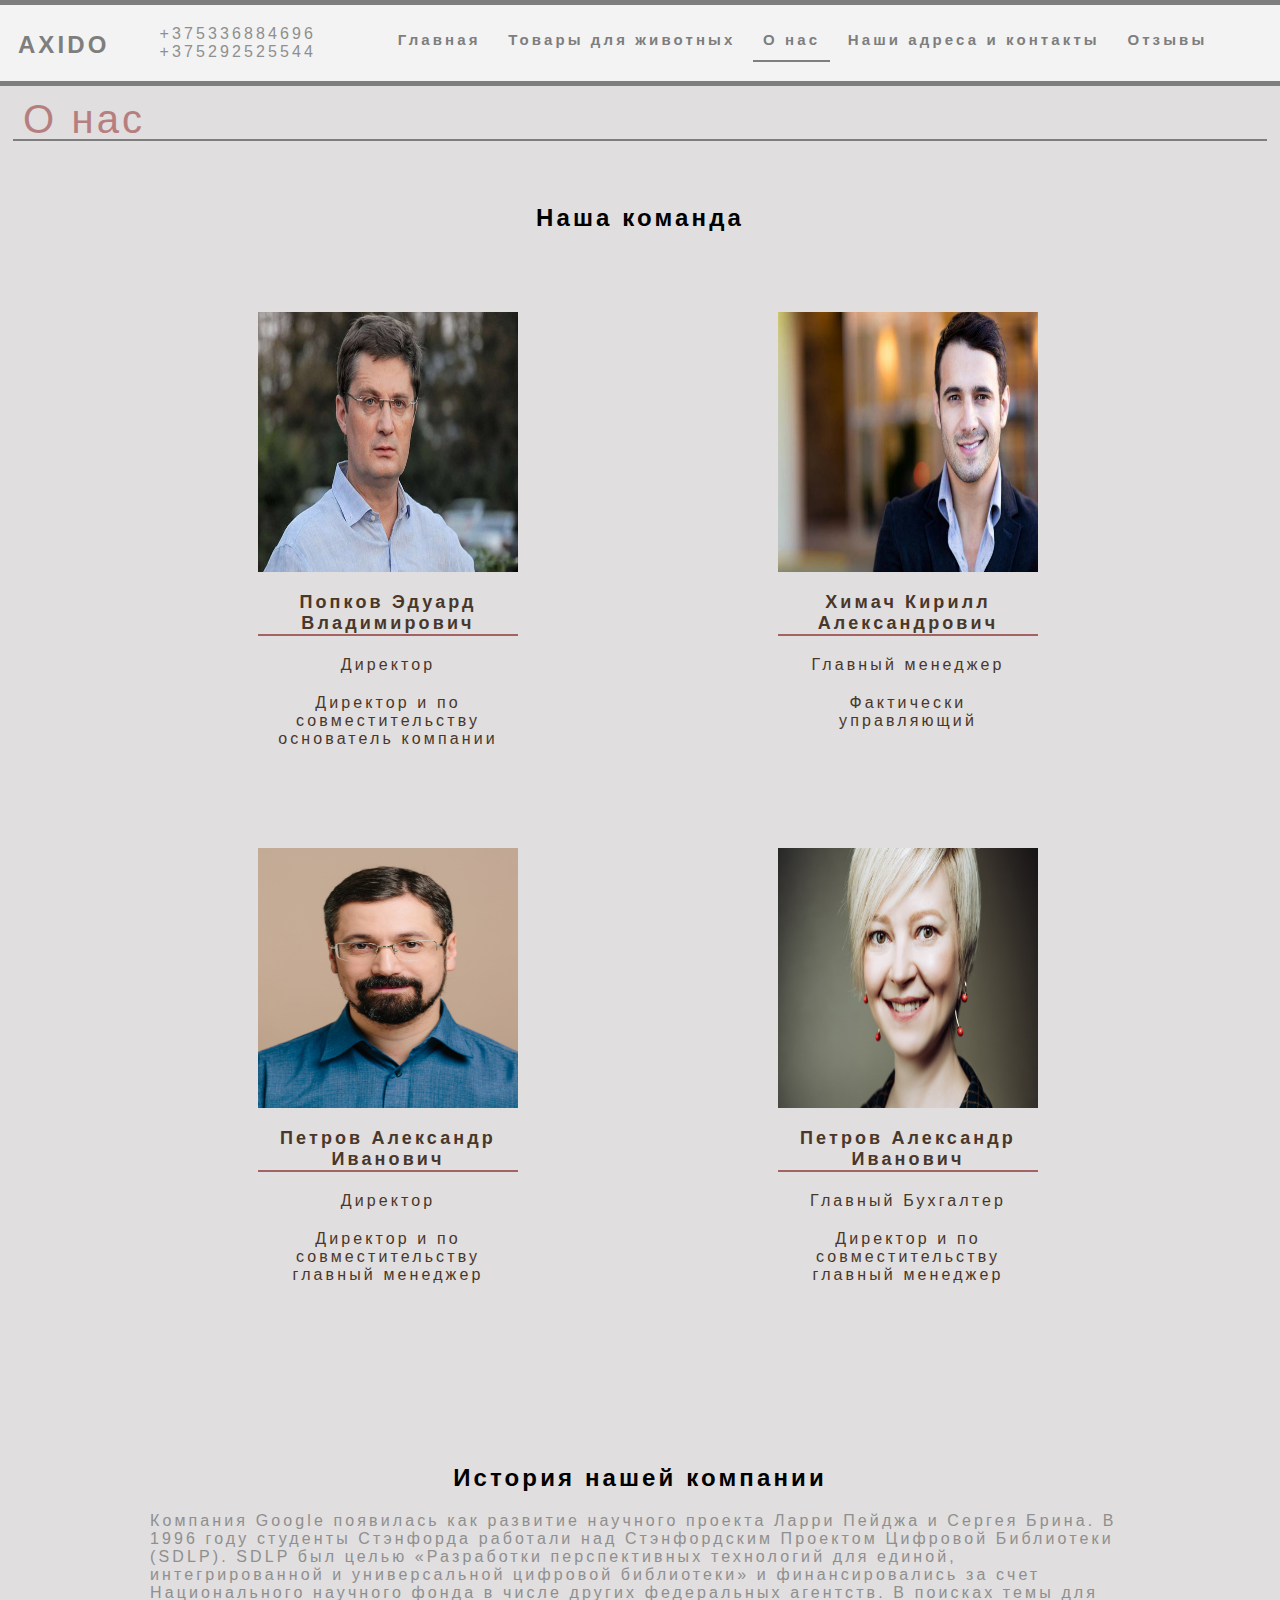
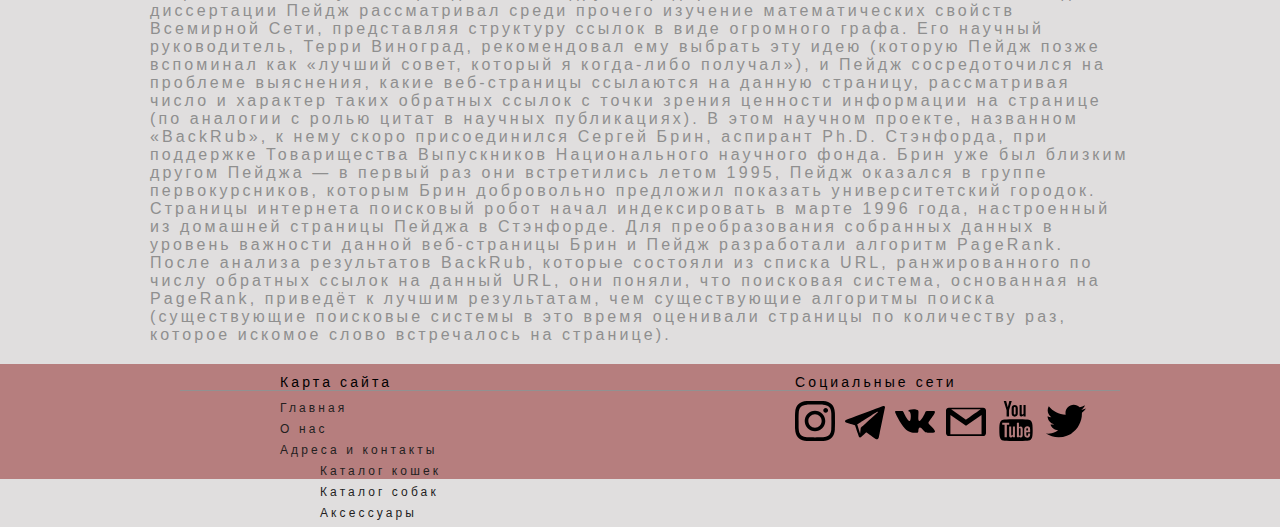
<file: about.html>
<!doctype html>
<html>
<head>
		<meta charset="UTF-8">
	<meta http-equiv="Content-type" content="text/html; charset=utf-8">
	<meta http-equiv="X-UA-Compatible" content="IE=Edge">
	<meta name="viewport" content="width=device-width; initial-scale=1.0">
	<title>Axido</title>
	<link rel="stylesheet" href="css/style.css" type="text/css">
	<link rel="stylesheet" href="css/layout.css" type="text/css">
	<link rel="stylesheet" href="css/media-queries.css" type="text/css">
	<script src="http://ajax.googleapis.com/ajax/libs/jquery/1.7.1/jquery.min.js"></script>

</head>
<body>
	<div class="wrapp" id="wrapper">
		<header>
			<div class="head2">
			<div class ="logo"><p>Axido</p>
			</div>
			<div class="telephones">
				<p>+375336884696<br/>+375292525544</p>
			</div>
			</div>
			<nav class="menu">
				<div class="topnav" id="myTopnav">
						<a href="index.html">Главная</a>
						<a href="tools.html">Товары для животных</a>
						<a class="active" href="about.html">О нас</a>
						<a href="addres&contacts.html">Наши адреса и контакты</a>
						<a href="review.html">Отзывы</a>
						<a href="#" id="menu" class="icon">&#9776;</a>
				</div>	
			</nav>
	</header>
		<div class="headh1" id="heading">
			<h1>О нас</h1>
		</div>
		<aside id="sidebar" class="sidebar">
				<nav>
					<ul class="aside-menu">
						<li><a href="cats/catscatalog.html">Кошки</a></li>
						<li><a href="dogs/dogscatalog.html">Собаки</a></li>
						<li><a href="tools.html">Аксессуары для кошек</a></li>
						<li><a href="tools.html">Аксессуары для собак</a></li>
					</ul>
				</nav>
		</aside>
		<section id="content1">
			<div class="main_team">
                <h2 class="headteam">
                    Наша команда
                </h2>
                <div class="team_cards">
                    <div class="cards">
                        <div class="photo"><img class="photo1" src="images/kondratyuk_771x517.jpg"></div>
                            <h4 class="name">Попков Эдуард Владимирович</h4>
                            <p class="position">Директор</p>
                            <p class="about_him">Директор и по совместительству основатель компании</p>
                    </div>
                    <div class="cards">
                            <div class="photo"><img class="photo1" src="images/thumb-b3hdrs.jpg"></div>
                                <h4 class="name">Химач Кирилл Александрович</h4>
                                <p class="position">Главный менеджер</p>
                                <p class="about_him">Фактически управляющий</p>
                    </div>
                </div>
                <div class="team_cards1">
                        <div class="cards">
                                <div class="photo"><img class="photo1" src="images/Andrey-Tarasov_.jpg"></div>
                                    <h4 class="name">Петров Александр Иванович</h4>
                                    <p class="position">Директор</p>
                                    <p class="about_him">Директор и по совместительству главный менеджер</p>
                        </div>
                        <div class="cards">
                                    <div class="photo"><img class="photo1" src="images/b3a3d66b-6be6-4fd8-9982-4a8131116905.jpeg__1573749253__51301__vid608971e.jpg"></div>
                                        <h4 class="name">Петров Александр Иванович</h4>
                                        <p class="position">Главный Бухгалтер</p>
                                        <p class="about_him">Директор и по совместительству главный менеджер</p>
                        </div>
                </div>
			</div>
			<div class="comphis">
					<h2 class="headteam">
							История нашей компании	
					</h2>
					<div class="par">
						<p>
							Компания Google появилась как развитие научного проекта Ларри Пейджа и Сергея Брина. В 1996 году студенты Стэнфорда работали над Стэнфордским Проектом Цифровой Библиотеки (SDLP). SDLP был целью «Разработки перспективных технологий для единой, интегрированной и универсальной цифровой библиотеки» и финансировались за счет Национального научного фонда в числе других федеральных агентств. В поисках темы для диссертации Пейдж рассматривал среди прочего изучение математических свойств Всемирной Сети, представляя структуру ссылок в виде огромного графа. Его научный руководитель, Терри Виноград, рекомендовал ему выбрать эту идею (которую Пейдж позже вспоминал как «лучший совет, который я когда-либо получал»), и Пейдж сосредоточился на проблеме выяснения, какие веб-страницы ссылаются на данную страницу, рассматривая число и характер таких обратных ссылок с точки зрения ценности информации на странице (по аналогии с ролью цитат в научных публикациях). В этом научном проекте, названном «BackRub», к нему скоро присоединился Сергей Брин, аспирант Ph.D. Стэнфорда, при поддержке Товарищества Выпускников Национального научного фонда. Брин уже был близким другом Пейджа — в первый раз они встретились летом 1995, Пейдж оказался в группе первокурсников, которым Брин добровольно предложил показать университетский городок. Страницы интернета поисковый робот начал индексировать в марте 1996 года, настроенный из домашней страницы Пейджа в Стэнфорде. Для преобразования собранных данных в уровень важности данной веб-страницы Брин и Пейдж разработали алгоритм PageRank. После анализа результатов BackRub, которые состояли из списка URL, ранжированного по числу обратных ссылок на данный URL, они поняли, что поисковая система, основанная на PageRank, приведёт к лучшим результатам, чем существующие алгоритмы поиска (существующие поисковые системы в это время оценивали страницы по количеству раз, которое искомое слово встречалось на странице).
						</p>
					</div>
			</div>

		</section>
	<footer>
		<div id="footer">
			<div id="sitemap">
				<h3>Карта сайта</h3>
				<div>
						<a href="index.html">Главная</a>
						<a href="about.html">О нас</a>
						<a href="addres&contacts.html">Адреса и контакты</a>
					</div>
					<div>
						<a href="cats/catscatalog.html">Каталог кошек</a>
						<a href="dogs/dogscatalog.html">Каталог собак</a>
						<a href="tools.html">Аксессуары</a>
					</div>
				</div>
			<div class="socialmedia" id="social">
					<h3>Социальные сети</h3>
					<a href="https://instagram.com"><img class="social-icon instagram" src="images/iconmonstr-instagram-11.svg"></a> 
					<a href="https://telegram.com"><img class="social-icon telegram" src="images/iconmonstr-telegram-1.svg"></a>
					<a href="https://vk.com"><img class="social-icon vk" src="images/iconmonstr-vk-1.svg"></a>
					<a href="https://gmail.com"><img class="social-icon mail" src="images/iconmonstr-gmail-1.svg"></a>
					<a href="https://youtube.com"><img class="social-icon twitter" src="images/iconmonstr-youtube-1.svg"></a>
					<a href="https://twitter.com"><img class="social-icon viber" src="images/iconmonstr-twitter-1.svg"></a>
			</div>
		</div>
	</div>
	</footer>
	<div id="toTop" class="scrollup"></div>
<script type="text/javascript" src="js/script1.js"></script>
</body>
</html>
</file>
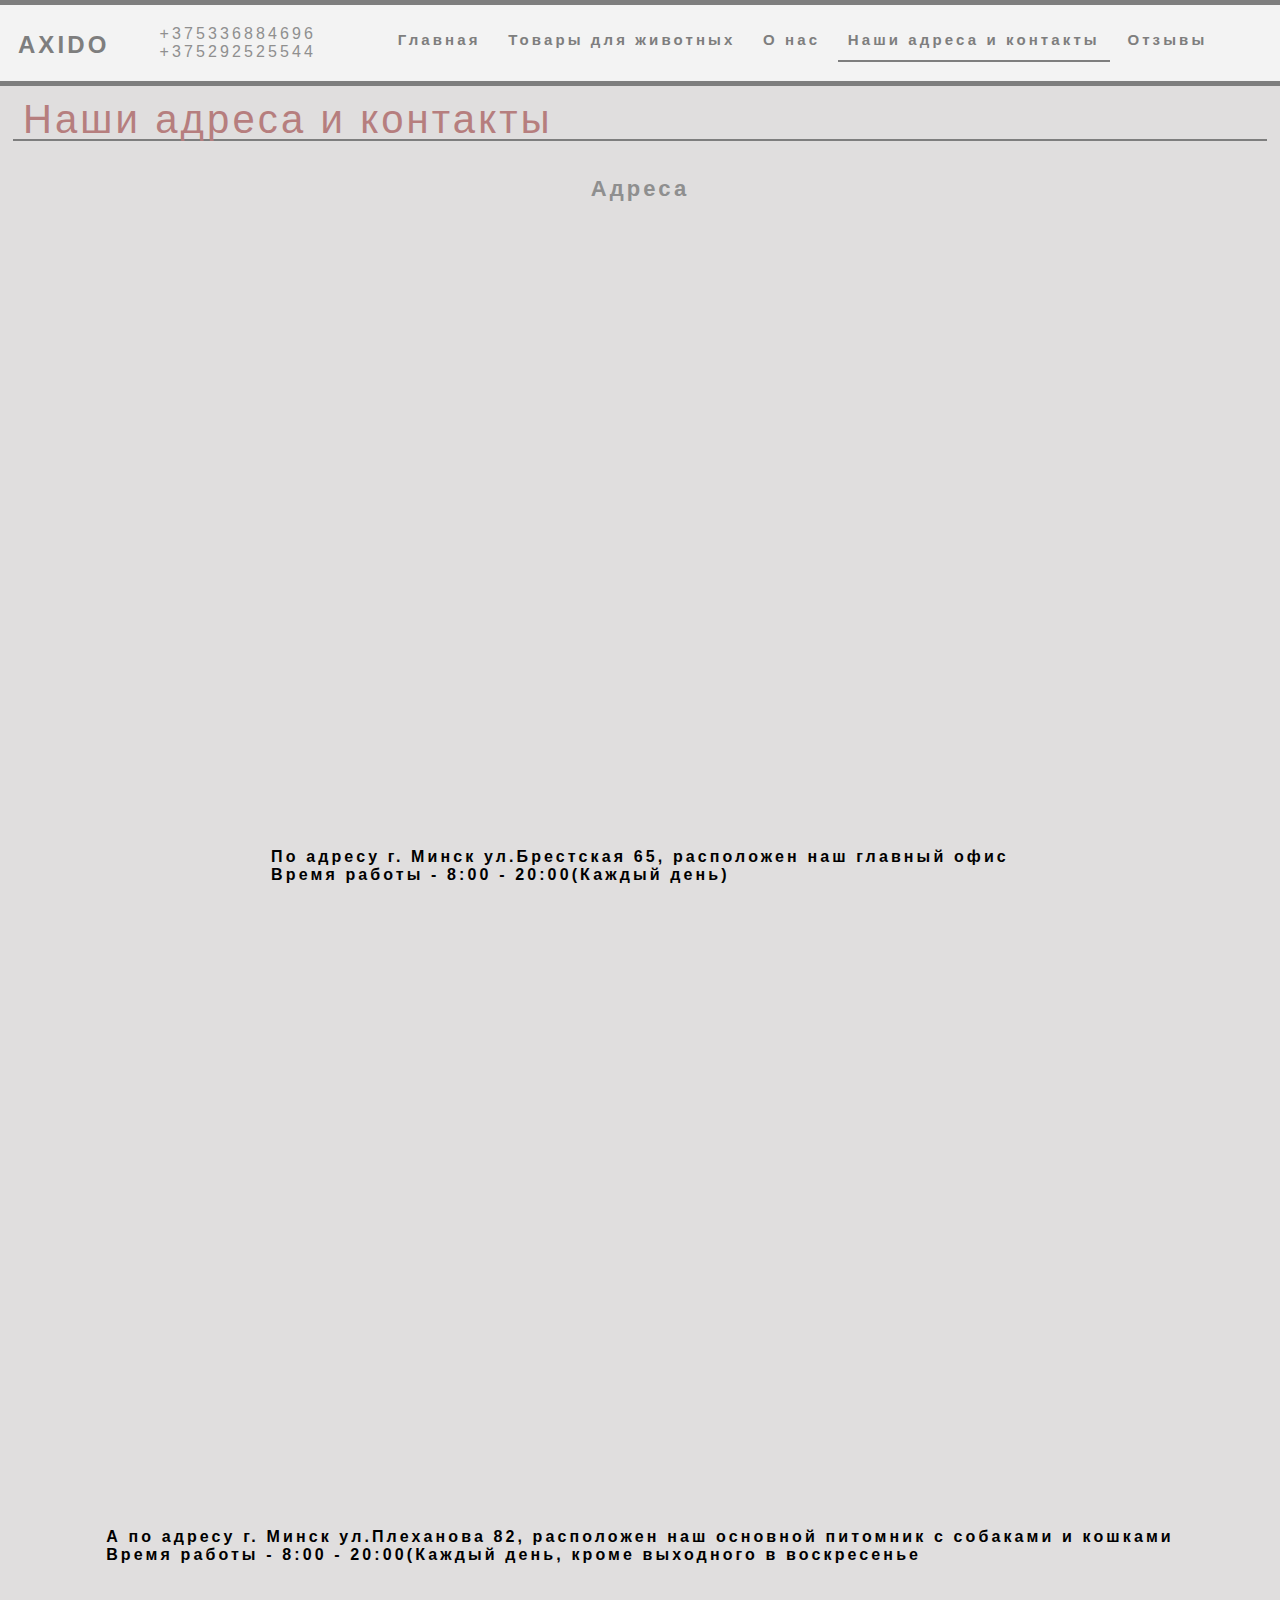
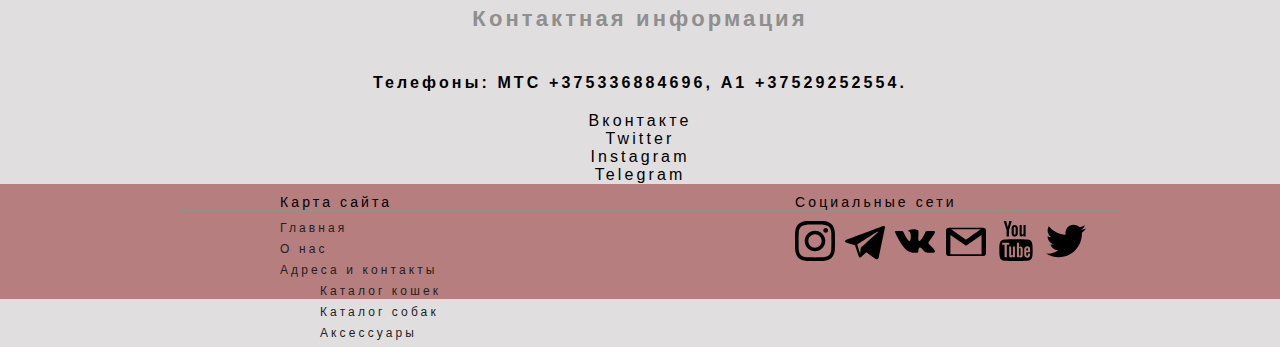
<file: addres&contacts.html>
<!doctype html>
<html>
<head>
		<meta charset="UTF-8">
	<meta http-equiv="Content-type" content="text/html; charset=utf-8">
	<meta http-equiv="X-UA-Compatible" content="IE=Edge">
	<meta name="viewport" content="width=device-width; initial-scale=1.0">
	<title>Axido</title>
	<link rel="stylesheet" href="css/style.css" type="text/css">
	<link rel="stylesheet" href="css/layout.css" type="text/css">
	<link rel="stylesheet" href="css/media-queries.css" type="text/css">
	<script src="http://ajax.googleapis.com/ajax/libs/jquery/1.7.1/jquery.min.js"></script>

</head>
<body>
	<div class="wrapp" id="wrapper">
		<header>
			<div class="head2">
			<div class ="logo"><p>Axido</p>
			</div>
			<div class="telephones">
				<p>+375336884696<br/>+375292525544</p>
			</div>
			</div>
			<nav class="menu">
				<div class="topnav" id="myTopnav">
						<a href="index.html">Главная</a>
						<a href="tools.html">Товары для животных</a>
						<a href="about.html">О нас</a>
						<a class="active" href="addres&contacts.html">Наши адреса и контакты</a>
						<a href="review.html">Отзывы</a>
						<a href="#" id="menu" class="icon">&#9776;</a>
				</div>	
			</nav>
	</header>
		<div class="headh1" id="heading">
			<h1>Наши адреса и контакты</h1>
		</div>
		<aside id="sidebar" class="sidebar">
				<nav>
					<ul class="aside-menu">
						<li><a href="cats/catscatalog.html">Кошки</a></li>
						<li><a href="dogs/dogscatalog.html">Собаки</a></li>
						<li><a href="tools.html">Аксессуары для кошек</a></li>
						<li><a href="tools.html">Аксессуары для собак</a></li>
					</ul>
				</nav>
		</aside>
		<section id="content1">
			<div class="contacts">
				<h3>Адреса</h3>
				<div class="contmap">
						<iframe class="mapcont" src="https://www.google.com/maps/embed?pb=!1m18!1m12!1m3!1d32573.553224318788!2d27.55764417083796!3d53.876269205096634!2m3!1f0!2f0!3f0!3m2!1i1024!2i768!4f13.1!3m3!1m2!1s0x46dbd044f373be9b%3A0xb5abe268a33e2663!2z0YPQu9C40YbQsCDQkdGA0LXRgdGC0YHQutCw0Y8gNjUsINCc0LjQvdGB0Lo!5e0!3m2!1sru!2sby!4v1575743379824!5m2!1sru!2sby" width="800" height="600" frameborder="0" style="border:0;" allowfullscreen=""></iframe>
				</div>
				<div class="infcont"><p>По адресу г. Минск ул.Брестская 65, расположен наш главный офис<br/>Время работы - 8:00 - 20:00(Каждый день)</p></div>
				<div class="contmap">
					<iframe class="mapcont" src="https://www.google.com/maps/embed?pb=!1m18!1m12!1m3!1d25864.83372538432!2d27.572822826030404!3d53.85817255959799!2m3!1f0!2f0!3f0!3m2!1i1024!2i768!4f13.1!3m3!1m2!1s0x46dbd1c278ff073b%3A0xc41c28a096b4c3c8!2z0YPQu9C40YbQsCDQn9C70LXRhdCw0L3QvtCy0LAgODIsINCc0LjQvdGB0Lo!5e0!3m2!1sru!2sby!4v1575798876402!5m2!1sru!2sby" width="800" height="600" frameborder="0" style="border:0;" allowfullscreen=""></iframe>
				</div>
				<div class="infcont"><p>А по адресу г. Минск ул.Плеханова 82, расположен наш основной питомник с собаками и кошками<br/>Время работы - 8:00 - 20:00(Каждый день, кроме выходного в воскресенье</p></div>
				<h3>Контактная информация</h3>
				<div class="infcont"><p>Телефоны: МТС +375336884696, А1 +37529252554.</p></div>
			</div>
			<div class="hrefs">
				<div class="hrefs1"><a href="https://vk.com">Вконтакте</a></div>
				<div class="hrefs1"><a href="https://twitter.com">Twitter</a></div>
				<div class="hrefs1"><a href="https://instagram.com">Instagram</a></div>
				<div class="hrefs1"><a href="https://telegram.com">Telegram</a></div>
			</div>
		</section>
		<footer>
				<div id="footer">
					<div id="sitemap">
						<h3>Карта сайта</h3>
						<div>
								<a href="index.html">Главная</a>
								<a href="about.html">О нас</a>
								<a href="addres&contacts.html">Адреса и контакты</a>
							</div>
							<div>
								<a href="cats/catscatalog.html">Каталог кошек</a>
								<a href="dogs/dogscatalog.html">Каталог собак</a>
								<a href="tools.html">Аксессуары</a>
							</div>
					</div>
					<div class="socialmedia" id="social">
							<h3>Социальные сети</h3>
							<a href="https://instagram.com"><img class="social-icon instagram" src="images/iconmonstr-instagram-11.svg"></a> 
							<a href="https://telegram.com"><img class="social-icon telegram" src="images/iconmonstr-telegram-1.svg"></a>
							<a href="https://vk.com"><img class="social-icon vk" src="images/iconmonstr-vk-1.svg"></a>
							<a href="https://gmail.com"><img class="social-icon mail" src="images/iconmonstr-gmail-1.svg"></a>
							<a href="https://youtube.com"><img class="social-icon twitter" src="images/iconmonstr-youtube-1.svg"></a>
							<a href="https://twitter.com"><img class="social-icon viber" src="images/iconmonstr-twitter-1.svg"></a>
					</div>
				</div>
			</div>
			</footer>
			<div id="toTop" class="scrollup"></div>
<script type="text/javascript" src="js/script1.js"></script>
</body>
</html>
</file>
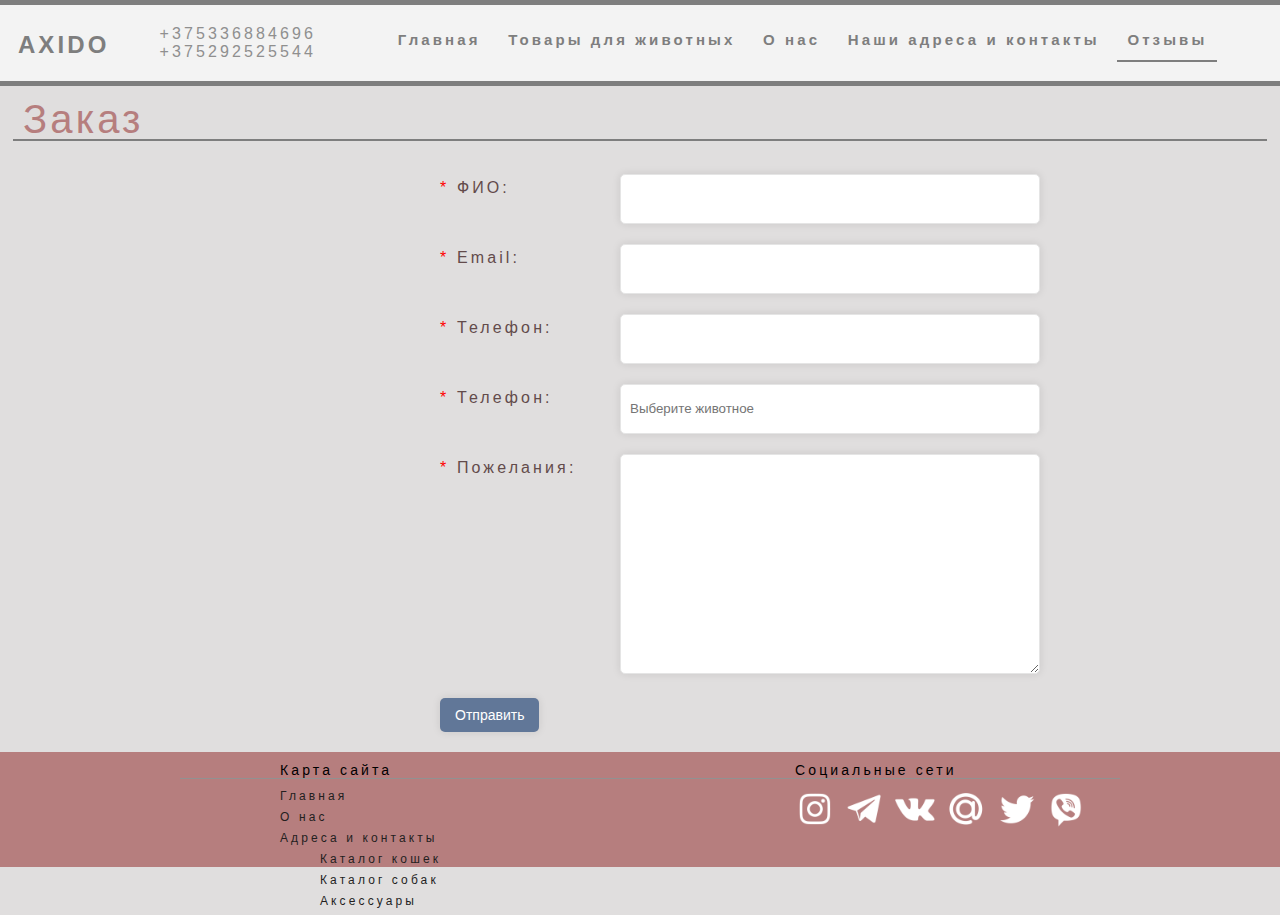
<file: order.html>
<!doctype html>
<html>
<head>
		<meta charset="UTF-8">
	<meta http-equiv="Content-type" content="text/html; charset=utf-8">
	<meta http-equiv="X-UA-Compatible" content="IE=Edge">
	<meta name="viewport" content="width=device-width; initial-scale=1.0">
	<title>Axido</title>
	<link rel="stylesheet" href="css/style.css" type="text/css">
	<link rel="stylesheet" href="css/layout.css" type="text/css">
	<link rel="stylesheet" href="css/media-queries.css" type="text/css">
	<script src="https://www.google.com/recaptcha/api.js" async defer></script>
	<script src="http://ajax.googleapis.com/ajax/libs/jquery/1.7.1/jquery.min.js"></script>
</head>
<body>
	<div class="wrapp" id="wrapper">
		<header>
			<div class="head2">
			<div class ="logo"><p>Axido</p>
			</div>
			<div class="telephones">
				<p>+375336884696<br/>+375292525544</p>
			</div>
			</div>
			<nav class="menu">
				<div class="topnav" id="myTopnav">
						<a href="index.html">Главная</a>
						<a href="tools.html">Товары для животных</a>
						<a href="about.html">О нас</a>
						<a href="addres&contacts.html">Наши адреса и контакты</a>
						<a class="active" href="review.html">Отзывы</a>
						<a href="#" id="menu" class="icon">&#9776;</a>
				</div>	
			</nav>
	</header>
		<div class="headh1" id="heading">
			<h1>Заказ</h1>
		</div>
		<aside id="sidebar" class="sidebar">
				<nav>
					<ul class="aside-menu">
						<li><a href="cats/catscatalog.html">Кошки</a></li>
						<li><a href="dogs/dogscatalog.html">Собаки</a></li>
						<li><a href="tools.html">Аксессуары для кошек</a></li>
						<li><a href="tools.html">Аксессуары для собак</a></li>
					</ul>
				</nav>
		</aside>
		<section id="content1">
			<div class="reviewcont">
                    <form  class="form" action="order.php" method="POST">
                            <p>
                            <label for="name"><span class="formTextRed">*</span> ФИО:</label>
                            <input type="text" name="name" id="name" />
                            </p>
							<p>
							<label for="email"><span class="formTextRed">*</span> Email:</label>
							<input type="text" name="email" id="email" />
                            </p>
                            <p>
                            <label for="userPhone"><span class="formTextRed">*</span> Телефон:</label>    
                            <input type="text" name="userPhone" id="userPhone" />
                            </p>
                            <p>
                             <label for="animal"><span class="formTextRed">*</span> Телефон:</label>    
                            <input list="animalsList" type="text" name="animal" placeholder="Выберите животное" id="animal"/>
                            </p>
                            <p>
                            <label for="text"><span class="formTextRed">*</span> Пожелания:</label>
                            <textarea rows="10" name="text" id="text"></textarea>
							</p>
                            <p class="submit">
                            <input type="submit" value="Отправить" />
                            </p>
                            </form>
                            <datalist id="animalsList">
                                    <option value="Абиссинская"></option>
                                    <option value="Американский бульдог"></option>
                                </datalist>
			</div>
			
		</section>
		<footer>
				<div id="footer">
					<div id="sitemap">
						<h3>Карта сайта</h3>
						<div>
								<a href="index.html">Главная</a>
								<a href="about.html">О нас</a>
								<a href="addres&contacts.html">Адреса и контакты</a>
							</div>
							<div>
								<a href="cats/catscatalog.html">Каталог кошек</a>
								<a href="dogs/dogscatalog.html">Каталог собак</a>
								<a href="tools.html">Аксессуары</a>
							</div>
					</div>
					<div class="socialmedia" id="social">
						<h3>Социальные сети</h3>
						<a href="https://instagram.com"><img class="social-icon instagram" src="images/socialicon/instagram.png"></a> 
						<a href="https://telegram.com"><img class="social-icon telegram" src="images/socialicon/telegram.png"></a>
						<a href="https://vk.com"><img class="social-icon vk" src="images/socialicon/vk.png"></a>
						<a href="https://mail.ru"><img class="social-icon mail" src="images/socialicon/mail.png"></a>
						<a href="https://twitter.com"><img class="social-icon twitter" src="images/socialicon/twitter.png"></a>
						<a href="https://viber.com"><img class="social-icon viber" src="images/socialicon/viber.png"></a>
					</div>
				</div>
			</div>
			</footer>
			<div id="toTop" class="scrollup"></div>
<script type="text/javascript" src="js/script1.js"></script>
<script src="https://code.jquery.com/jquery-3.4.0.min.js"></script>
</body>
</html>
</file>
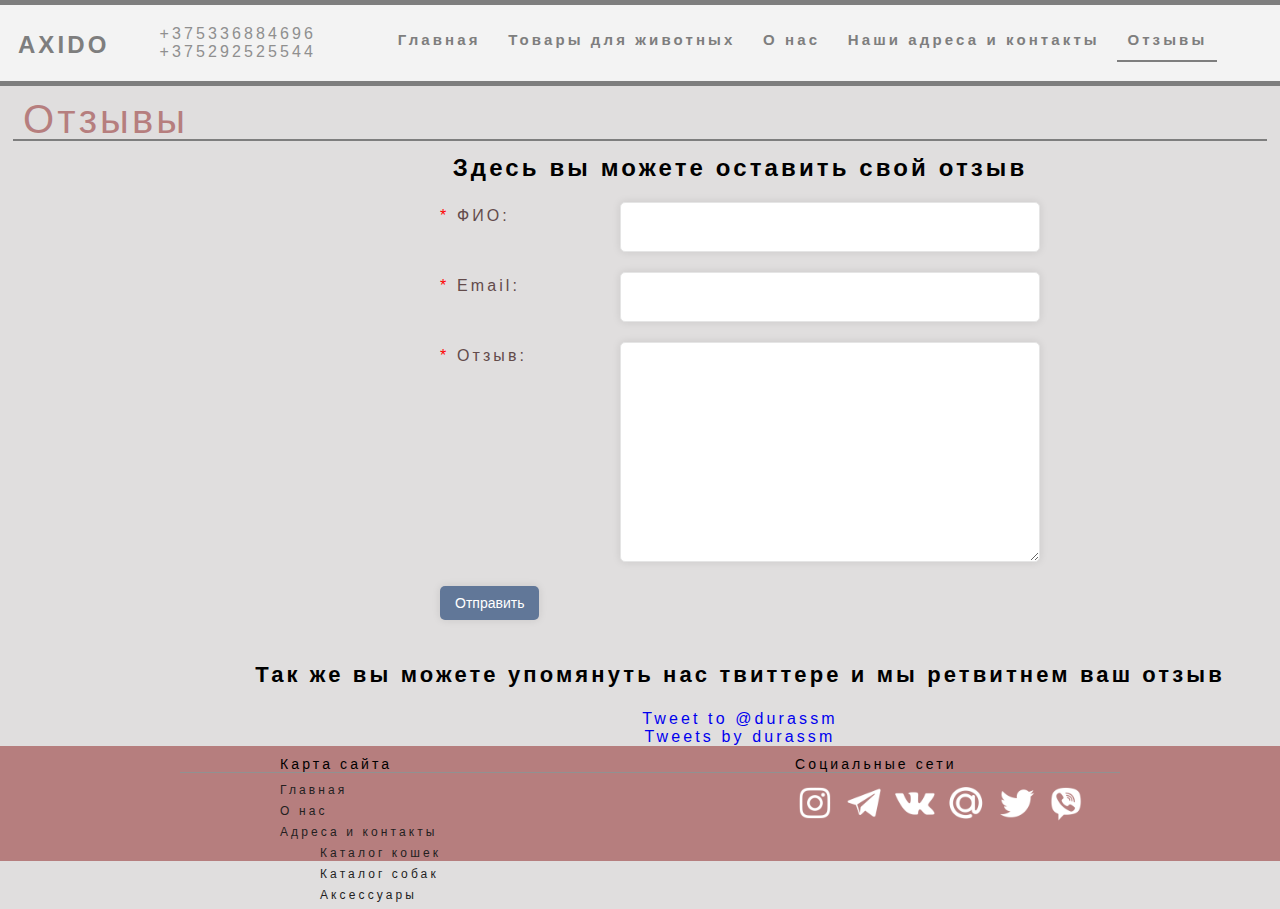
<file: review.html>
<!doctype html>
<html>
<head>
		<meta charset="UTF-8">
	<meta http-equiv="Content-type" content="text/html; charset=utf-8">
	<meta http-equiv="X-UA-Compatible" content="IE=Edge">
	<meta name="viewport" content="width=device-width; initial-scale=1.0">
	<title>Axido</title>
	<link rel="stylesheet" href="css/style.css" type="text/css">
	<link rel="stylesheet" href="css/layout.css" type="text/css">
	<link rel="stylesheet" href="css/media-queries.css" type="text/css">
	<script src="https://www.google.com/recaptcha/api.js" async defer></script>
	<script src="http://ajax.googleapis.com/ajax/libs/jquery/1.7.1/jquery.min.js"></script>
</head>
<body>
	<div class="wrapp" id="wrapper">
		<header>
			<div class="head2">
			<div class ="logo"><p>Axido</p>
			</div>
			<div class="telephones">
				<p>+375336884696<br/>+375292525544</p>
			</div>
			</div>
			<nav class="menu">
				<div class="topnav" id="myTopnav">
						<a href="index.html">Главная</a>
						<a href="tools.html">Товары для животных</a>
						<a href="about.html">О нас</a>
						<a href="addres&contacts.html">Наши адреса и контакты</a>
						<a class="active" href="review.html">Отзывы</a>
						<a href="#" id="menu" class="icon">&#9776;</a>
				</div>	
			</nav>
	</header>
		<div class="headh1" id="heading">
			<h1>Отзывы</h1>
		</div>
		<aside id="sidebar" class="sidebar">
				<nav>
					<ul class="aside-menu">
						<li><a href="cats/catscatalog.html">Кошки</a></li>
						<li><a href="dogs/dogscatalog.html">Собаки</a></li>
						<li><a href="tools.html">Аксессуары для кошек</a></li>
						<li><a href="tools.html">Аксессуары для собак</a></li>
					</ul>
				</nav>
		</aside>
		<section id="content1">
			<div class="reviewcont">
					<h2 class="headteam">
							Здесь вы можете оставить свой отзыв
					</h2>
                    <form  class="form" action="order.php" method="POST">
                            <p>
                            <label for="name"><span class="formTextRed">*</span> ФИО:</label>
                            <input type="text" name="name" id="name" />
                            </p>
							<p>
							<label for="email"><span class="formTextRed">*</span> Email:</label>
							<input type="text" name="email" id="email" />
							</p>
                            <p>
                            <label for="text"><span class="formTextRed">*</span> Отзыв:</label>
                            <textarea rows="10" name="text" id="text"></textarea>
							</p>
                            <p class="submit">
                            <input type="submit" value="Отправить" />
                            </p>
							</form>
							<h3 class="headteam">
									Так же вы можете упомянуть нас твиттере и мы ретвитнем ваш отзыв
								</h3>
								<div class="twitterrev">
									<a href="https://twitter.com/intent/tweet?screen_name=durassm&ref_src=twsrc%5Etfw" class="twitter-mention-button" data-size="large" data-show-count="false">Tweet to @durassm</a><script async src="https://platform.twitter.com/widgets.js" charset="utf-8"></script>
								</div>
								<div class="twitterrev">
										<a class="twitter-timeline" data-width="600" data-height="900" data-theme="light" data-link-color="#19CF86" href="https://twitter.com/durassm?ref_src=twsrc%5Etfw">Tweets by durassm</a> <script async src="https://platform.twitter.com/widgets.js" charset="utf-8"></script>
								</div>
			</div>
			
		</section>
		<footer>
				<div id="footer">
					<div id="sitemap">
						<h3>Карта сайта</h3>
						<div>
								<a href="index.html">Главная</a>
								<a href="about.html">О нас</a>
								<a href="addres&contacts.html">Адреса и контакты</a>
							</div>
							<div>
								<a href="cats/catscatalog.html">Каталог кошек</a>
								<a href="dogs/dogscatalog.html">Каталог собак</a>
								<a href="tools.html">Аксессуары</a>
							</div>
					</div>
					<div class="socialmedia" id="social">
						<h3>Социальные сети</h3>
						<a href="https://instagram.com"><img class="social-icon instagram" src="images/socialicon/instagram.png"></a> 
						<a href="https://telegram.com"><img class="social-icon telegram" src="images/socialicon/telegram.png"></a>
						<a href="https://vk.com"><img class="social-icon vk" src="images/socialicon/vk.png"></a>
						<a href="https://mail.ru"><img class="social-icon mail" src="images/socialicon/mail.png"></a>
						<a href="https://twitter.com"><img class="social-icon twitter" src="images/socialicon/twitter.png"></a>
						<a href="https://viber.com"><img class="social-icon viber" src="images/socialicon/viber.png"></a>
					</div>
				</div>
			</div>
			</footer>
			<div id="toTop" class="scrollup"></div>
<script type="text/javascript" src="js/script1.js"></script>
<script src="https://code.jquery.com/jquery-3.4.0.min.js"></script>
</body>
</html>
</file>
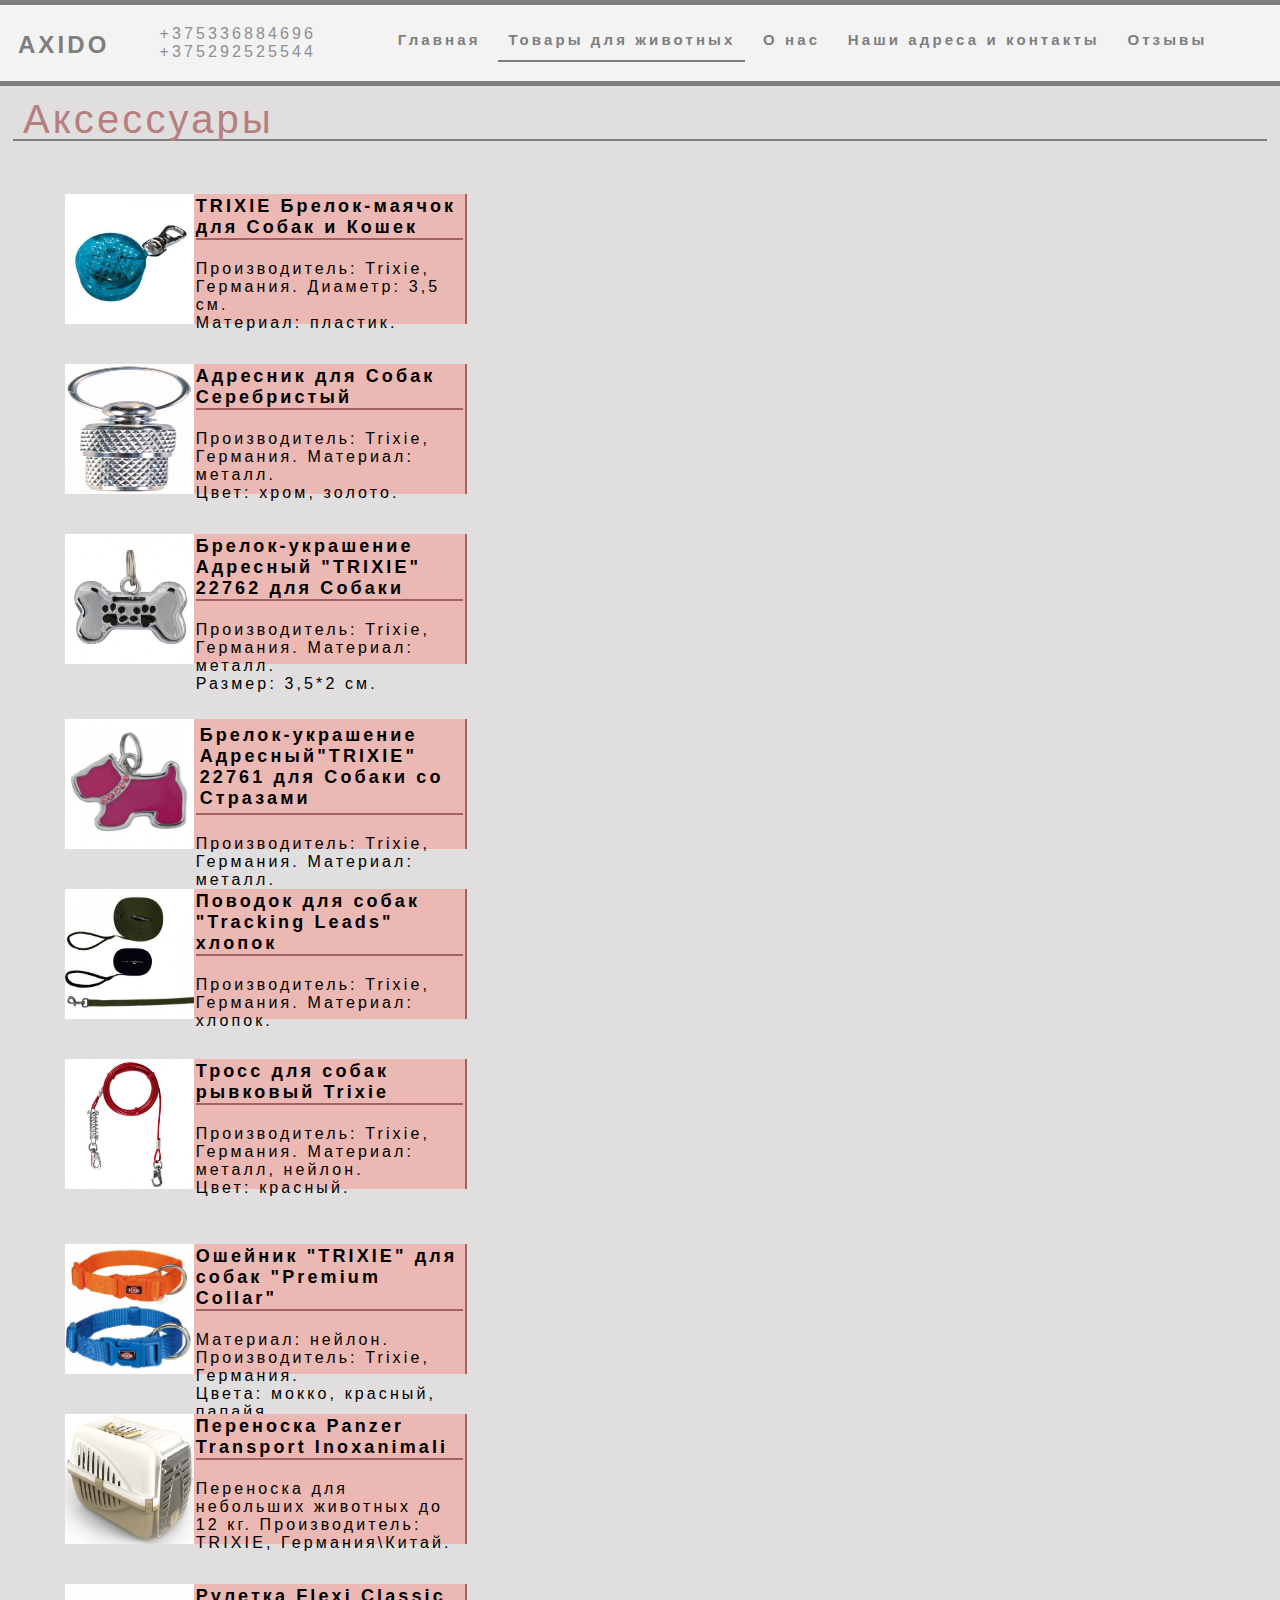
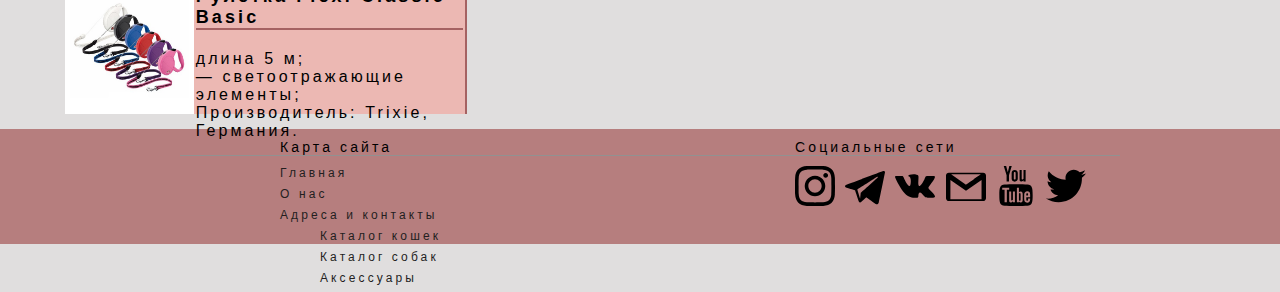
<file: tools.html>
<!doctype html>
<html>
<head>
		<meta charset="UTF-8">
	<meta http-equiv="Content-type" content="text/html; charset=utf-8">
	<meta http-equiv="X-UA-Compatible" content="IE=Edge">
	<meta name="viewport" content="width=device-width; initial-scale=1.0">
	<title>Axido</title>
	<link rel="stylesheet" href="css/style.css" type="text/css">
	<link rel="stylesheet" href="css/layout.css" type="text/css">
	<link rel="stylesheet" href="css/media-queries.css" type="text/css">
	<script src="http://ajax.googleapis.com/ajax/libs/jquery/1.7.1/jquery.min.js"></script>
</head>
<body>
	<div class="wrapp" id="wrapper">
		<header>
			<div class="head2">
			<div class ="logo"><p>Axido</p>
			</div>
			<div class="telephones">
				<p>+375336884696<br/>+375292525544</p>
			</div>
			</div>
			<nav class="menu">
				<div class="topnav" id="myTopnav">
						<a href="index.html">Главная</a>
						<a class="active" href="tools.html">Товары для животных</a>
						<a href="about.html">О нас</a>
						<a href="addres&contacts.html">Наши адреса и контакты</a>
						<a href="review.html">Отзывы</a>
						<a href="#" id="menu" class="icon">&#9776;</a>
				</div>	
			</nav>
	</header>
		<div class="headh1" id="heading">
			<h1>Аксессуары</h1>
		</div>
		<aside id="sidebar" class="sidebar">
				<nav>
					<ul class="aside-menu">
						<li><a href="cats/catscatalog.html">Кошки</a></li>
						<li><a href="dogs/dogscatalog.html">Собаки</a></li>
						<li><a href="tools.html">Аксессуары для кошек</a></li>
						<li><a href="tools.html">Аксессуары для собак</a></li>
					</ul>
				</nav>
		</aside>
		<section id="content1">
			<div class="dogcatal">
				<div class="dogcard">
					<div class="photodog"><img class="dogphoto" src="images/tools/tent_images_thumbs_0002306_brelok_maok_trixie_800x800.jpg" alt="TRIXIE"></div>
					<div class="dogcardinf">
					<h4><a class="phdog" href="ambuldog.html">TRIXIE Брелок-маячок для Cобак и Кошек</a></h4>
					<div class="inftool">					
						<p>
						Производитель: Trixie, Германия.
						Диаметр: 3,5 см.<br />
						Материал: пластик.</p>
				</div>
					</div>
				</div>
				<div class="dogcard">
					<div class="photodog"><img class="dogphoto" src="images/tools/aksessuar_dlja_sobak_medalon_adresnik_khrom_default.jpg" alt="adresnik"></div>
					<div class="dogcardinf">
					<h4>Адресник для Собак Серебристый</h4>
					<p>
							Производитель: Trixie, Германия.
							Материал: металл.<br />
							Цвет: хром, золото.</p>
					</div>
				</div>
				<div class="dogcard">
					<div class="photodog"><img class="dogphoto" src="images/tools/22762_adresnyy_brelok_kostochka.jpg" alt="Asian"></div>
					<div class="dogcardinf">
					<h4>Брелок-украшение Адресный "TRIXIE" 22762 для Собаки</h4>
					<p>
							Производитель: Trixie, Германия.
							Материал: металл.<br/>
							Размер: 3,5*2 см.
					</p>
					</div>
					</div>
				</div>
			</div>
			<div class="dogcatal">
					<div class="dogcard">
						<div class="photodog"><img class="dogphoto" src="images/tools/22761_adresnyy_brelok_so_strazami.jpg" alt="Брелок-украшение Адресный"></div>
						<div class="dogcardinf">
						<h4 class="h4dog">Брелок-украшение Адресный"TRIXIE" 22761 для Собаки со Стразами</h4>
						<p>
								Производитель: Trixie, Германия.
								Материал: металл.<br/>
								Размер: 3,5*2,5 см.
						</p>
						</div>
					</div>
					<div class="dogcard">
						<div class="photodog"><img class="dogphoto" src="images/tools/Tracking Leads2.jpg" alt="Tracking Leads"></div>
						<div class="dogcardinf">
						<h4>Поводок для собак "Tracking Leads" хлопок</h4>
						<p>
								Производитель: Trixie, Германия.
								Материал: хлопок. 
						</p>
						</div>
					</div>
					<div class="dogcard">
						<div class="photodog"><img class="dogphoto" src="images/tools/shop_items_catalog_image10343.jpg" alt="Тросс для собак"></div>
						<div class="dogcardinf">
						<h4>Тросс для собак рывковый Trixie</h4>
						<p>
								Производитель: Trixie, Германия.
								Материал: металл, нейлон.<br/>
								Цвет: красный. 
						</p>
						</div>
					</div>
			</div>
					<div class="dogcatal">
						<div class="dogcard">
							<div class="photodog"><img class="dogphoto" src="images/tools/item_18740.jpg" alt="Premium Collar"></div>
							<div class="dogcardinf">
							<h4>Ошейник "TRIXIE" для собак "Premium Collar"</h4>
							<p>
									Материал: нейлон.<br/>
									Производитель: Trixie, Германия.<br/>
									Цвета: мокко, красный, папайя.
							</div>
						</div>
						<div class="dogcard">
							<div class="photodog"><img class="dogphoto" src="images/tools/shop_items_catalog_image4461.jpg" alt="American Curl"></div>
							<div class="dogcardinf">
							<h4>Переноска Panzer Transport Inoxanimali</h4>
							<p>
									Переноска для небольших животных до 12 кг.

									Производитель: TRIXIE, Германия\Китай.						
																		
							</p>
							</div>
						</div>
						<div class="dogcard">
							<div class="photodog"><img class="dogphoto" src="images/tools/shop_items_catalog_image1566.jpg" alt="Flexi Classic Basic"></div>
							<div class="dogcardinf">
							<h4>Рулетка Flexi Classic Basic </h4>
							<p>
									длина  5 м;<br/>			
									— светоотражающие элементы;<br/>
									Производитель: Trixie, Германия.
							</p>
							</div>
						</div>
					</div>
		</section>
		</section> 
	<footer>
		<div id="footer">
			<div id="sitemap">
				<h3>Карта сайта</h3>
				<div>
						<a href="index.html">Главная</a>
						<a href="about.html">О нас</a>
						<a href="addres&contacts.html">Адреса и контакты</a>
					</div>
					<div>
						<a href="cats/catscatalog.html">Каталог кошек</a>
						<a href="dogs/dogscatalog.html">Каталог собак</a>
						<a href="tools.html">Аксессуары</a>
					</div>
			</div>
			<div class="socialmedia" id="social">
					<h3>Социальные сети</h3>
					<a href="https://instagram.com"><img class="social-icon instagram" src="images/iconmonstr-instagram-11.svg"></a> 
					<a href="https://telegram.com"><img class="social-icon telegram" src="images/iconmonstr-telegram-1.svg"></a>
					<a href="https://vk.com"><img class="social-icon vk" src="images/iconmonstr-vk-1.svg"></a>
					<a href="https://gmail.com"><img class="social-icon mail" src="images/iconmonstr-gmail-1.svg"></a>
					<a href="https://youtube.com"><img class="social-icon twitter" src="images/iconmonstr-youtube-1.svg"></a>
					<a href="https://twitter.com"><img class="social-icon viber" src="images/iconmonstr-twitter-1.svg"></a>
			</div>
		</div>
	</div>
	</footer>
	<div id="toTop" class="scrollup"></div>
<script type="text/javascript" src="js/script1.js"></script>
</body>
</html>
</file>
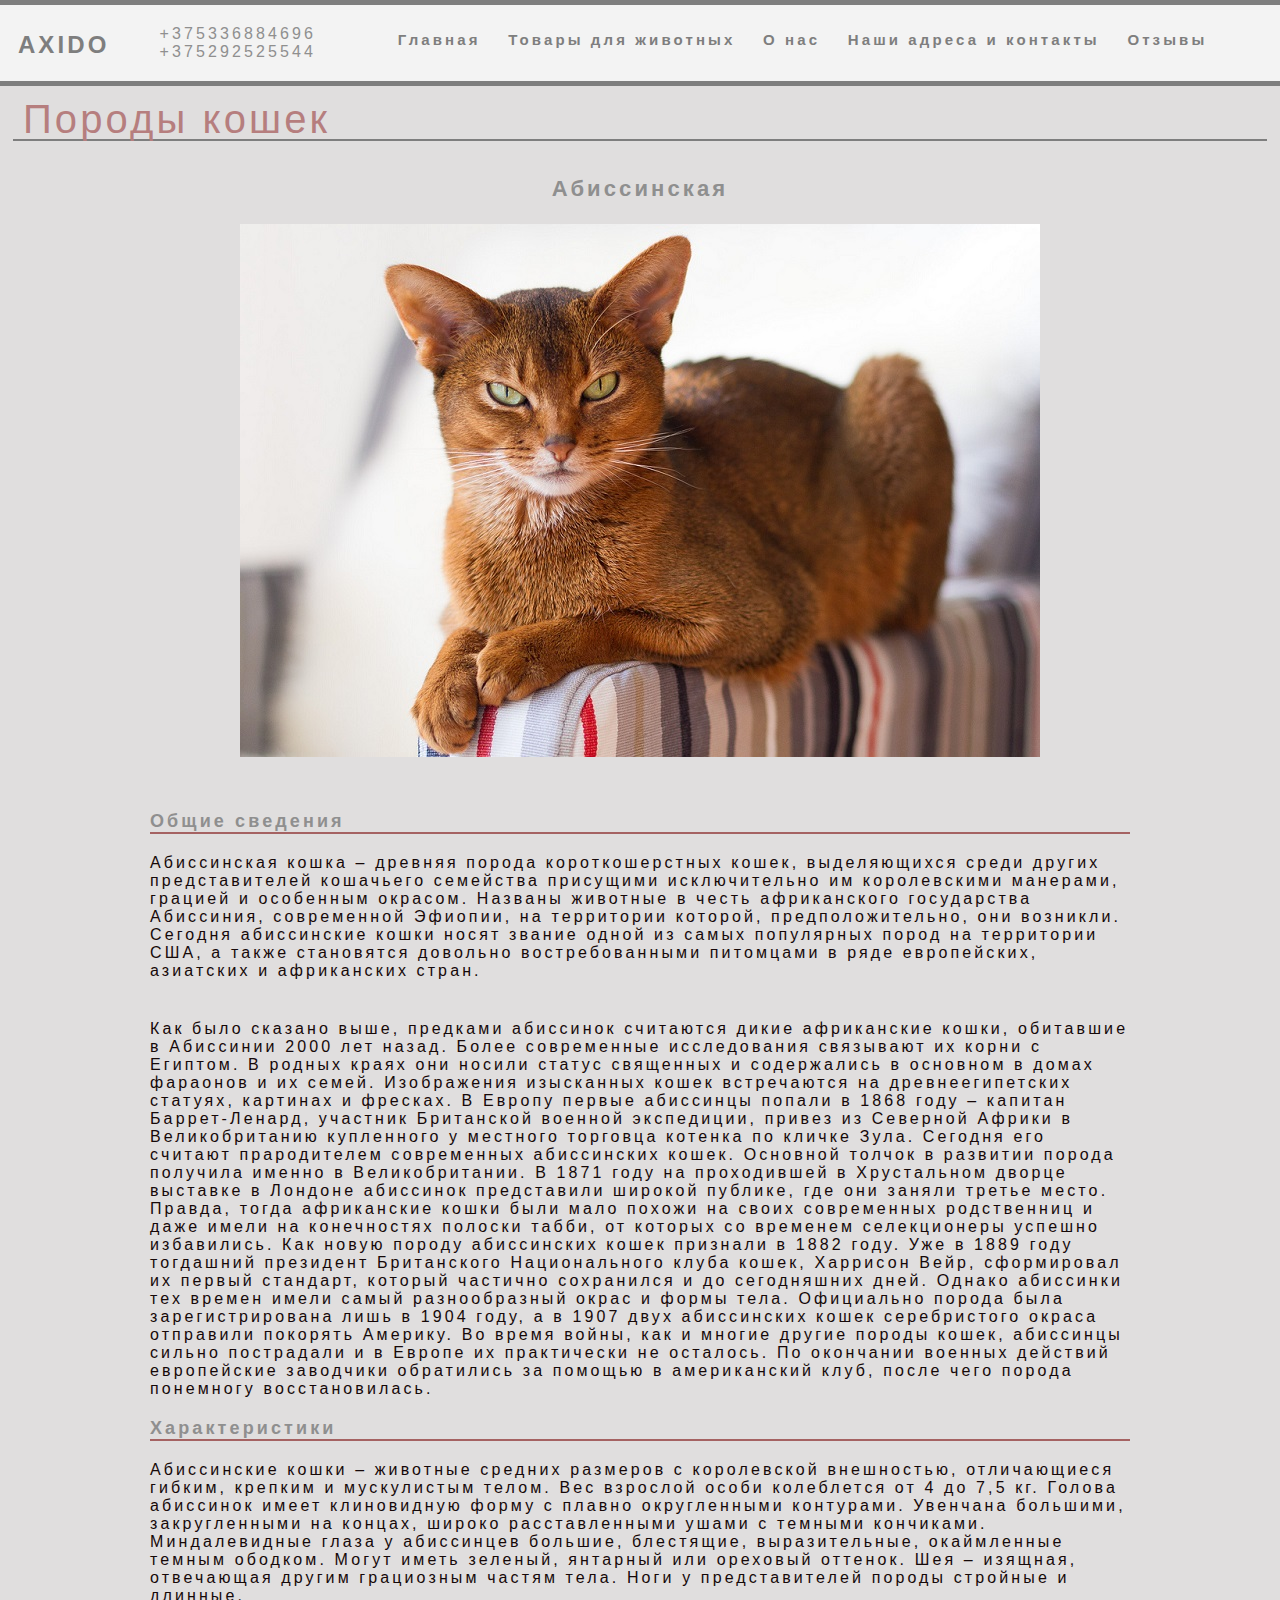
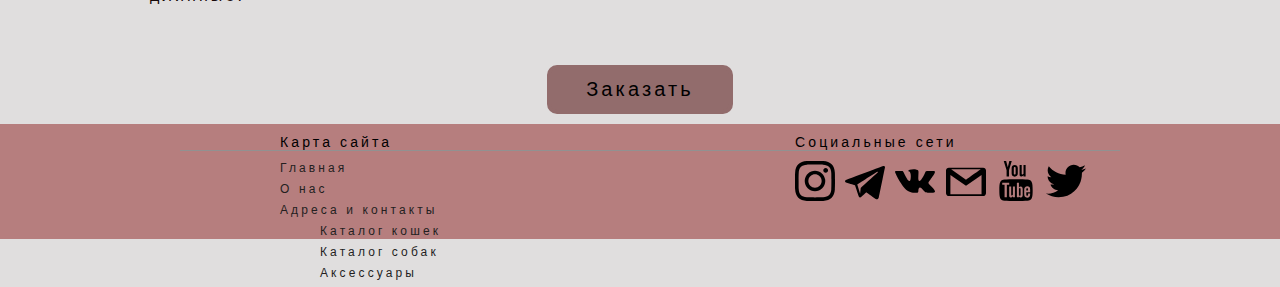
<file: cats/abisiskaia.html>
<!doctype html>
<html>
<head>
		<meta charset="UTF-8">
	<meta http-equiv="Content-type" content="text/html; charset=utf-8">
	<meta http-equiv="X-UA-Compatible" content="IE=Edge">
	<meta name="viewport" content="width=device-width; initial-scale=1.0">
	<title>Axido</title>
	<link rel="stylesheet" href="../css/style.css" type="text/css">
	<link rel="stylesheet" href="../css/layout.css" type="text/css">
	<link rel="stylesheet" href="../css/media-queries.css" type="text/css">
	<script src="http://ajax.googleapis.com/ajax/libs/jquery/1.7.1/jquery.min.js"></script>
</head>
<body>
	<div class="wrapp" id="wrapper">
		<header>
			<div class="head2">
			<div class ="logo"><p>Axido</p>
			</div>
			<div class="telephones">
				<p>+375336884696<br/>+375292525544</p>
			</div>
			</div>
			<nav class="menu">
				<div class="topnav" id="myTopnav">
						<a href="../index.html">Главная</a>
						<a href="../tools.html">Товары для животных</a>
						<a href="../about.html">О нас</a>
						<a href="../addres&contacts.html">Наши адреса и контакты</a>
						<a href="../review.html">Отзывы</a>
						<a href="#" id="menu" class="icon">&#9776;</a>
				</div>	
			</nav>
	</header>
		<div class="headh1" id="heading">
			<h1>Породы кошек</h1>
		</div>
		<aside id="sidebar" class="sidebar">
				<nav>
					<ul class="aside-menu">
						<li><a href="../cats/catscatalog.html">Кошки</a></li>
						<li><a href="../dogs/dogscatalog.html">Собаки</a></li>
						<li><a href="../tools.html">Аксессуары для кошек</a></li>
						<li><a href="../tools.html">Аксессуары для собак</a></li>
					</ul>
				</nav>
		</aside>
		<section id="content1">
			<div class="main-cont-bul">   
			<h3 class="h3am">Абиссинская</h3>  
			<div class="buldpic"><img src="5-Абиссинская кошка окраса соррель.jpg"></div>
			<h4>Общие сведения</h4>
			<p class="text-am">Абиссинская кошка – древняя порода короткошерстных кошек, выделяющихся среди других представителей кошачьего семейства присущими исключительно им королевскими манерами, грацией и особенным окрасом. Названы животные в честь африканского государства Абиссиния, современной Эфиопии, на территории которой, предположительно, они возникли. Сегодня абиссинские кошки носят звание одной из самых популярных пород на территории США, а также становятся довольно востребованными питомцами в ряде европейских, азиатских и африканских стран.</p>
			<p class="text-am">Как было сказано выше, предками абиссинок считаются дикие африканские кошки, обитавшие в Абиссинии 2000 лет назад. Более современные исследования связывают их корни с Египтом. В родных краях они носили статус священных и содержались в основном в домах фараонов и их семей. Изображения изысканных кошек встречаются на древнеегипетских статуях, картинах и фресках. В Европу первые абиссинцы попали в 1868 году – капитан Баррет-Ленард, участник Британской военной экспедиции, привез из Северной Африки в Великобританию купленного у местного торговца котенка по кличке Зула. Сегодня его считают прародителем современных абиссинских кошек. Основной толчок в развитии порода получила именно в Великобритании. В 1871 году на проходившей в Хрустальном дворце выставке в Лондоне абиссинок представили широкой публике, где они заняли третье место. Правда, тогда африканские кошки были мало похожи на своих современных родственниц и даже имели на конечностях полоски табби, от которых со временем селекционеры успешно избавились. Как новую породу абиссинских кошек признали в 1882 году. Уже в 1889 году тогдашний президент Британского Национального клуба кошек, Харрисон Вейр, сформировал их первый стандарт, который частично сохранился и до сегодняшних дней. Однако абиссинки тех времен имели самый разнообразный окрас и формы тела. Официально порода была зарегистрирована лишь в 1904 году, а в 1907 двух абиссинских кошек серебристого окраса отправили покорять Америку. Во время войны, как и многие другие породы кошек, абиссинцы сильно пострадали и в Европе их практически не осталось. По окончании военных действий европейские заводчики обратились за помощью в американский клуб, после чего порода понемногу восстановилась.
					<h4>Характеристики</h4>
					<p class="text-am">Абиссинские кошки – животные средних размеров с королевской внешностью, отличающиеся гибким, крепким и мускулистым телом. Вес взрослой особи колеблется от 4 до 7,5 кг. Голова абиссинок имеет клиновидную форму с плавно округленными контурами. Увенчана большими, закругленными на концах, широко расставленными ушами с темными кончиками. Миндалевидные глаза у абиссинцев большие, блестящие, выразительные, окаймленные темным ободком. Могут иметь зеленый, янтарный или ореховый оттенок. Шея – изящная, отвечающая другим грациозным частям тела. Ноги у представителей породы стройные и длинные.</p>
					</p>
			<div class="ordbutt">
					<a class="ordbutton" href="../order.html">Заказать</a>
			</div>
		</div>
		</section> 
		<footer>
				<div id="footer">
					<div id="sitemap">
						<h3>Карта сайта</h3>
						<div>
								<a href="../index.html">Главная</a>
								<a href="../about.html">О нас</a>
								<a href="../addres&contacts.html">Адреса и контакты</a>
						</div>
						<div>
								<a href="../cats/catscatalog.html">Каталог кошек</a>
								<a href="../dogs/dogscatalog.html">Каталог собак</a>
								<a href="../tools.html">Аксессуары</a>
						</div>
					</div>
					<div class="socialmedia" id="social">
							<h3>Социальные сети</h3>
							<a href="https://instagram.com"><img class="social-icon instagram" src="../images/iconmonstr-instagram-11.svg"></a> 
							<a href="https://telegram.com"><img class="social-icon telegram" src="../images/iconmonstr-telegram-1.svg"></a>
							<a href="https://vk.com"><img class="social-icon vk" src="../images/iconmonstr-vk-1.svg"></a>
							<a href="https://gmail.com"><img class="social-icon mail" src="../images/iconmonstr-gmail-1.svg"></a>
							<a href="https://youtube.com"><img class="social-icon twitter" src="../images/iconmonstr-youtube-1.svg"></a>
							<a href="https://twitter.com"><img class="social-icon viber" src="../images/iconmonstr-twitter-1.svg"></a>
					</div>
				</div>
			</div>
			</footer>
			<div id="toTop" class="scrollup"></div>
<script type="text/javascript" src="../js/script1.js"></script>
</body>
</html>
</file>
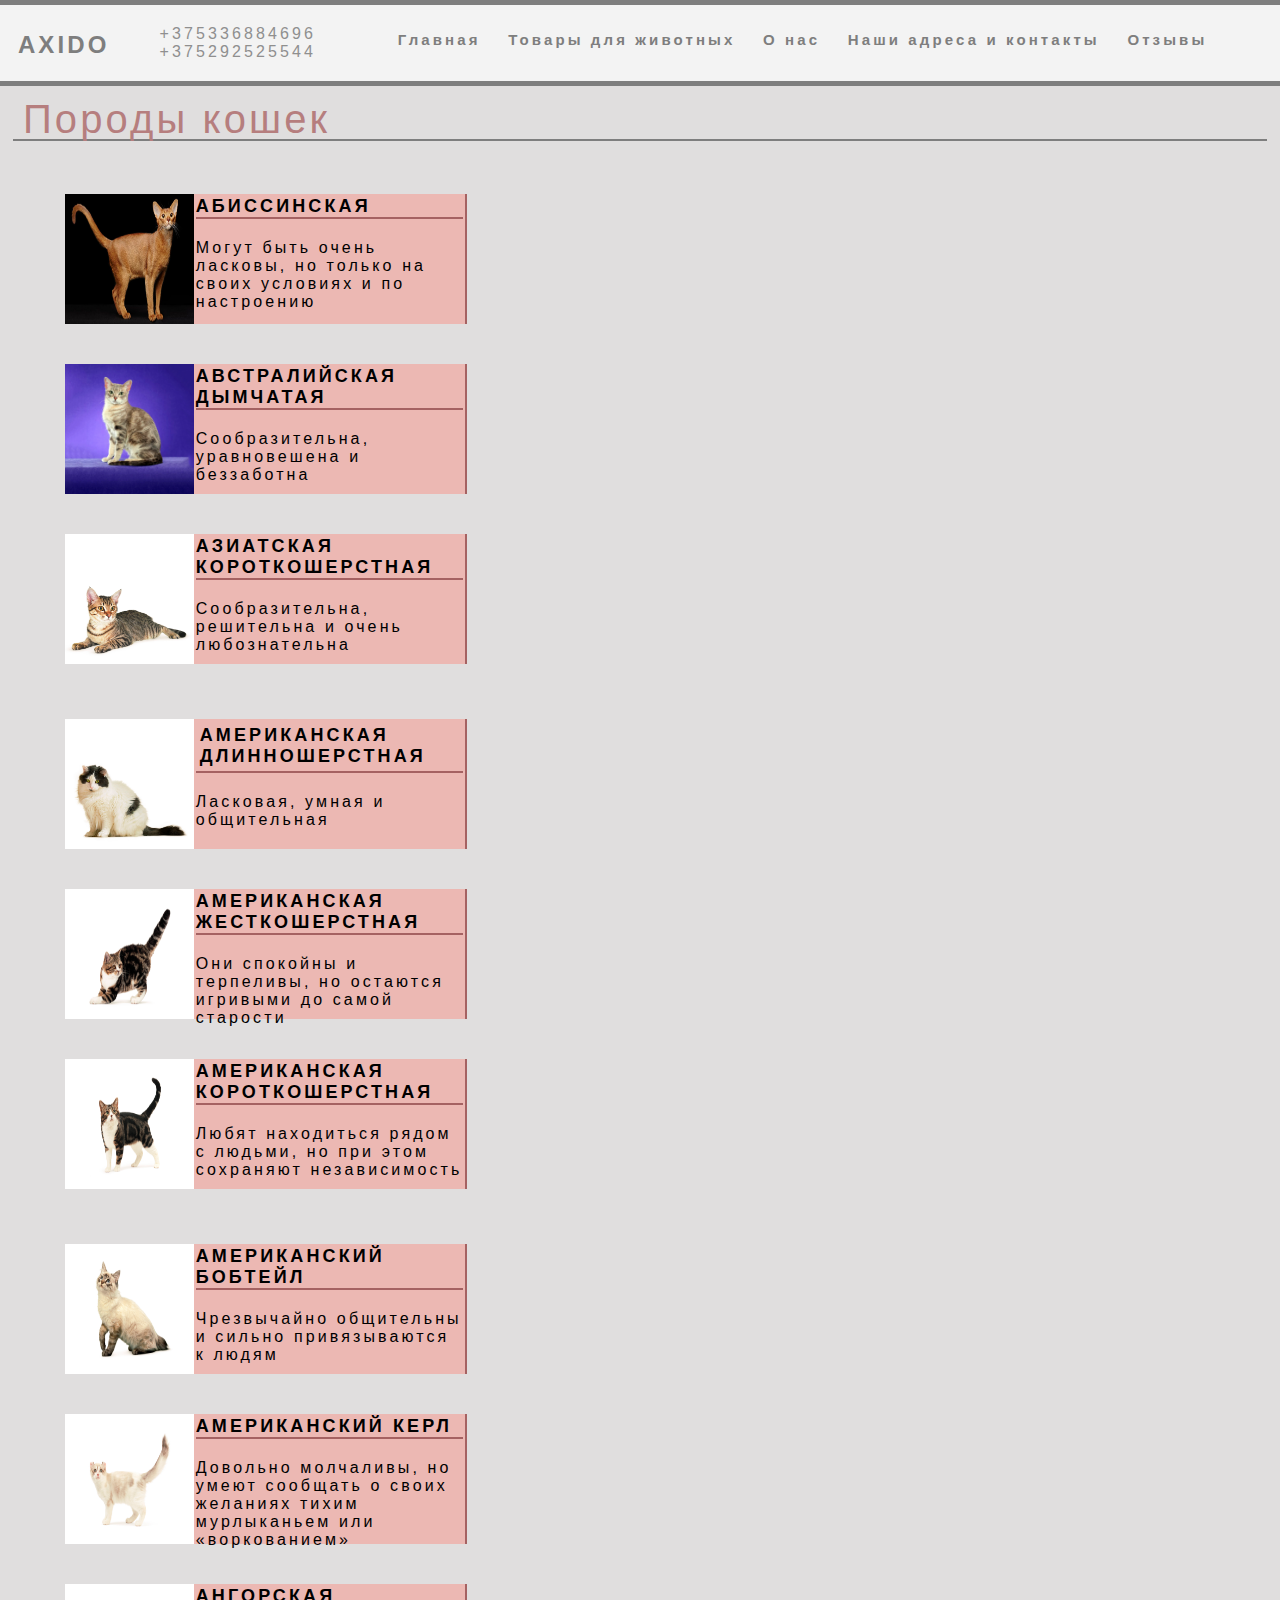
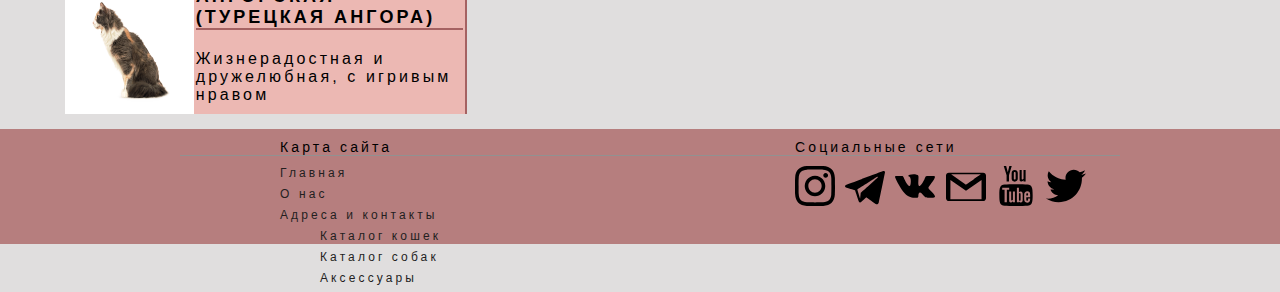
<file: cats/catscatalog.html>
<!doctype html>
<html>
<head>
		<meta charset="UTF-8">
	<meta http-equiv="Content-type" content="text/html; charset=utf-8">
	<meta http-equiv="X-UA-Compatible" content="IE=Edge">
	<meta name="viewport" content="width=device-width; initial-scale=1.0">
	<title>Axido</title>
	<link rel="stylesheet" href="../css/style.css" type="text/css">
	<link rel="stylesheet" href="../css/layout.css" type="text/css">
	<link rel="stylesheet" href="../css/media-queries.css" type="text/css">
	<script src="http://ajax.googleapis.com/ajax/libs/jquery/1.7.1/jquery.min.js"></script>
</head>
<body>
	<div class="wrapp" id="wrapper">
		<header>
			<div class="head2">
			<div class ="logo"><p>Axido</p>
			</div>
			<div class="telephones">
				<p>+375336884696<br/>+375292525544</p>
			</div>
			</div>
			<nav class="menu">
				<div class="topnav" id="myTopnav">
						<a href="../index.html">Главная</a>
						<a href="../tools.html">Товары для животных</a>
						<a href="../about.html">О нас</a>
						<a href="../addres&contacts.html">Наши адреса и контакты</a>
						<a href="../review.html">Отзывы</a>
						<a href="#" id="menu" class="icon">&#9776;</a>
				</div>	
			</nav>
	</header>
		<div class="headh1" id="heading">
			<h1>Породы кошек</h1>
		</div>
		<aside id="sidebar" class="sidebar">
				<nav>
					<ul class="aside-menu">
						<li><a href="../cats/catscatalog.html">Кошки</a></li>
						<li><a href="../dogs/dogscatalog.html">Собаки</a></li>
						<li><a href="../tools.html">Аксессуары для кошек</a></li>
						<li><a href="../tools.html">Аксессуары для собак</a></li>
					</ul>
				</nav>
		</aside>
		<section id="content1">
			<div class="dogcatal">
				<div class="dogcard">
					<div class="photodog"><img class="dogphoto" src="catsimg/standarty-abissinskoi-porody-2-1170x767.jpg" alt="Abyssinian"></div>
					<div class="dogcardinf">
					<h4><a class="phdog" href="abisiskaia.html">АБИССИНСКАЯ</a></h4>
					<p>Могут быть очень ласковы, но только на своих условиях и по настроению</p>
					</div>
				</div>
				<div class="dogcard">
					<div class="photodog"><img class="dogphoto" src="catsimg/australian_smoked_cat_australian_mist.jpg" alt="Australian Mist"></div>
					<div class="dogcardinf">
					<h4>АВСТРАЛИЙСКАЯ ДЫМЧАТАЯ</h4>
					<p>Сообразительна, уравновешена и беззаботна</p>
					</div>
				</div>
				<div class="dogcard">
					<div class="photodog"><img class="dogphoto" src="catsimg/3_asian_ap_16fbus_hd_white_2048.jpg" alt="Asian"></div>
					<div class="dogcardinf">
					<h4>АЗИАТСКАЯ КОРОТКОШЕРСТНАЯ</h4>
					<p>Сообразительна, решительна и очень любознательна</p>
					</div>
				</div>
			</div>
			<div class="dogcatal">
					<div class="dogcard">
						<div class="photodog"><img class="dogphoto" src="catsimg/glavnaya1.jpg" alt="American Longhair"></div>
						<div class="dogcardinf">
						<h4 class="h4dog">АМЕРИКАНСКАЯ ДЛИННОШЕРСТНАЯ</h4>
						<p>Ласковая, умная и общительная</p>
						</div>
					</div>
					<div class="dogcard">
						<div class="photodog"><img class="dogphoto" src="catsimg/5_american_wirehair_12081_10_color_1480.jpg" alt="American Wirehair"></div>
						<div class="dogcardinf">
						<h4>АМЕРИКАНСКАЯ ЖЕСТКОШЕРСТНАЯ </h4>
						<p>Они спокойны и терпеливы, но остаются игривыми до самой старости</p>
						</div>
					</div>
					<div class="dogcard">
						<div class="photodog"><img class="dogphoto" src="catsimg/6_american_shorthair_hd_color_1480.jpg" alt="American shorthair"></div>
						<div class="dogcardinf">
						<h4>АМЕРИКАНСКАЯ КОРОТКОШЕРСТНАЯ</h4>
						<p>Любят находиться рядом с людьми, но при этом сохраняют независимость</p>
						</div>
					</div>
			</div>
					<div class="dogcatal">
						<div class="dogcard">
							<div class="photodog"><img class="dogphoto" src="catsimg/8_ameriacn_bobtail_20050211028franarioko_hd_color_1480.jpg" alt="American Bobtail"></div>
							<div class="dogcardinf">
							<h4>АМЕРИКАНСКИЙ БОБТЕЙЛ</h4>
							<p>Чрезвычайно общительны и сильно привязываются к людям</p>
							</div>
						</div>
						<div class="dogcard">
							<div class="photodog"><img class="dogphoto" src="catsimg/9_americancurl_labro_037221_hd_color_1480.jpg" alt="American Curl"></div>
							<div class="dogcardinf">
							<h4>АМЕРИКАНСКИЙ КЕРЛ</h4>
							<p>Довольно молчаливы, но умеют сообщать о своих желаниях тихим мурлыканьем или «воркованием»</p>
							</div>
						</div>
						<div class="dogcard">
							<div class="photodog"><img class="dogphoto" src="catsimg/10_turkishangora_labro_027599_hd_color_1480.jpg" alt="Turkish Angora"></div>
							<div class="dogcardinf">
							<h4>АНГОРСКАЯ (ТУРЕЦКАЯ АНГОРА)</h4>
							<p>Жизнерадостная и дружелюбная, с игривым нравом</p>
							</div>
						</div>
					</div>
		</section>
	<footer>
		<div id="footer">
			<div id="sitemap">
				<h3>Карта сайта</h3>
				<div>
						<a href="../index.html">Главная</a>
						<a href="../about.html">О нас</a>
						<a href="../addres&contacts.html">Адреса и контакты</a>
				</div>
				<div>
						<a href="../cats/catscatalog.html">Каталог кошек</a>
						<a href="../dogs/dogscatalog.html">Каталог собак</a>
						<a href="../tools.html">Аксессуары</a>
				</div>
			</div>
			<div class="socialmedia" id="social">
					<h3>Социальные сети</h3>
					<a href="https://instagram.com"><img class="social-icon instagram" src="../images/iconmonstr-instagram-11.svg"></a> 
					<a href="https://telegram.com"><img class="social-icon telegram" src="../images/iconmonstr-telegram-1.svg"></a>
					<a href="https://vk.com"><img class="social-icon vk" src="../images/iconmonstr-vk-1.svg"></a>
					<a href="https://gmail.com"><img class="social-icon mail" src="../images/iconmonstr-gmail-1.svg"></a>
					<a href="https://youtube.com"><img class="social-icon twitter" src="../images/iconmonstr-youtube-1.svg"></a>
					<a href="https://twitter.com"><img class="social-icon viber" src="../images/iconmonstr-twitter-1.svg"></a>
			</div>
		</div>
	</div>
	</footer>
	<div id="toTop" class="scrollup"></div>
<script type="text/javascript" src="../js/script1.js"></script>
</body>
</html>
</file>
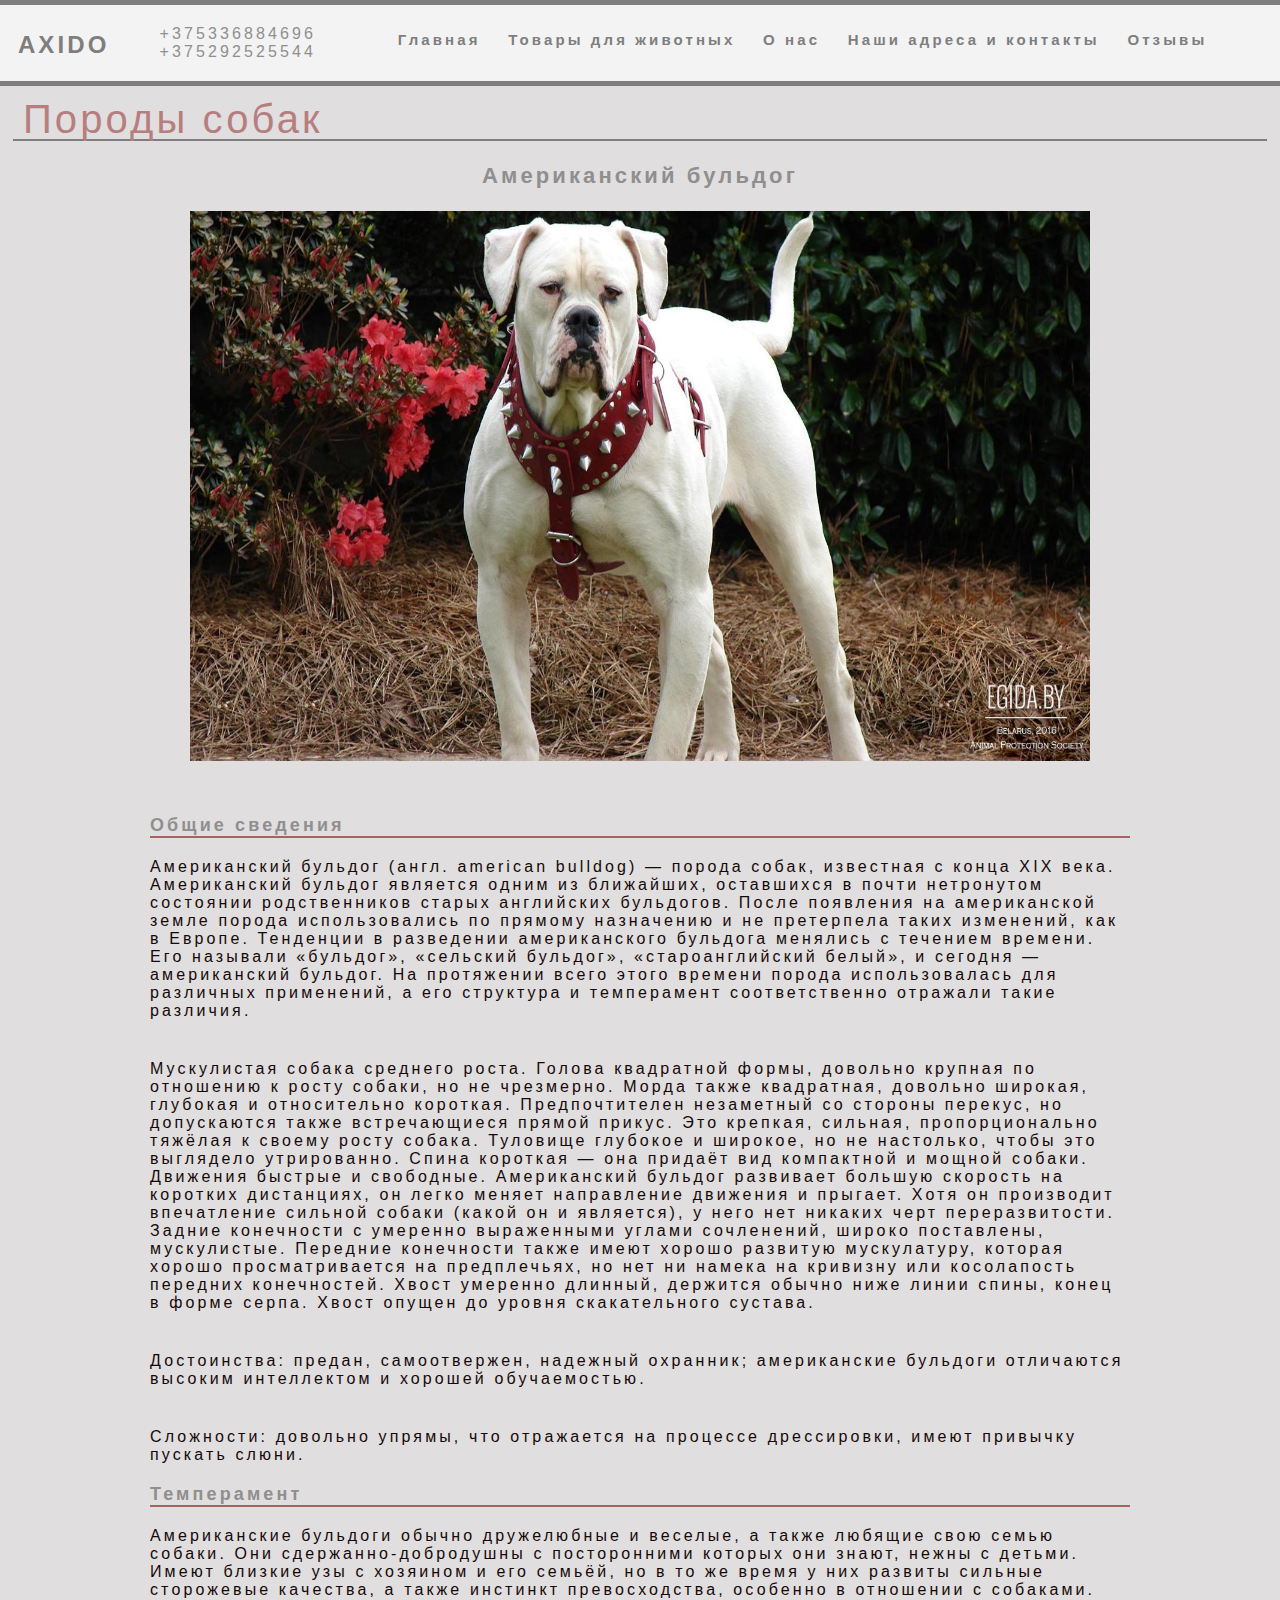
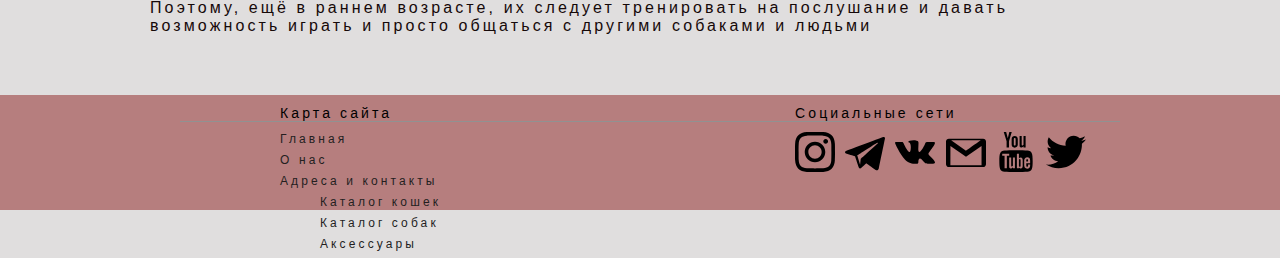
<file: dogs/ambuldog.html>
<!doctype html>
<html>
<head>
		<meta charset="UTF-8">
	<meta http-equiv="Content-type" content="text/html; charset=utf-8">
	<meta http-equiv="X-UA-Compatible" content="IE=Edge">
	<meta name="viewport" content="width=device-width; initial-scale=1.0">
	<title>Axido</title>
	<link rel="stylesheet" href="../css/style.css" type="text/css">
	<link rel="stylesheet" href="../css/layout.css" type="text/css">
	<link rel="stylesheet" href="../css/media-queries.css" type="text/css">
	<script src="http://ajax.googleapis.com/ajax/libs/jquery/1.7.1/jquery.min.js"></script>
</head>
<body>
	<div class="wrapp" id="wrapper">
		<header>
			<div class="head2">
			<div class ="logo"><p>Axido</p>
			</div>
			<div class="telephones">
				<p>+375336884696<br/>+375292525544</p>
			</div>
			</div>
			<nav class="menu">
				<div class="topnav" id="myTopnav">
						<a href="../index.html">Главная</a>
						<a href="../tools.html">Товары для животных</a>
						<a href="../about.html">О нас</a>
						<a href="../addres&contacts.html">Наши адреса и контакты</a>
						<a href="../review.html">Отзывы</a>
						<a href="#" id="menu" class="icon">&#9776;</a>
				</div>	
			</nav>
	</header>
		<div class="headh1" id="heading">
			<h1>Породы собак</h1>
		</div>
		<aside id="sidebar" class="sidebar">
				<nav>
					<ul class="aside-menu">
						<li><a href="../cats/catscatalog.html">Кошки</a></li>
						<li><a href="../dogs/dogscatalog.html">Собаки</a></li>
						<li><a href="../tools.html">Аксессуары для кошек</a></li>
						<li><a href="../tools.html">Аксессуары для собак</a></li>
					</ul>
				</nav>
		</aside>
		<section id="content1">
			<h3 class="h3am">Американский бульдог</h3>
			<div class="main-cont-bul">     
			<div class="buldpic"><img class="infimg" src="33019111.jpg"></div>
			<h4>Общие сведения</h4>
			<p class="text-am">Американский бульдог (англ. american bulldog) — порода собак, известная с конца XIX века. Американский бульдог является одним из ближайших, оставшихся в почти нетронутом состоянии родственников старых английских бульдогов. После появления на американской земле порода использовались по прямому назначению и не претерпела таких изменений, как в Европе. Тенденции в разведении американского бульдога менялись с течением времени. Его называли «бульдог», «сельский бульдог», «староанглийский белый», и сегодня — американский бульдог. На протяжении всего этого времени порода использовалась для различных применений, а его структура и темперамент соответственно отражали такие различия.</p>
			<p class="text-am">Мускулистая собака среднего роста. Голова квадратной формы, довольно крупная по отношению к росту собаки, но не чрезмерно. Морда также квадратная, довольно широкая, глубокая и относительно короткая. Предпочтителен незаметный со стороны перекус, но допускаются также встречающиеся прямой прикус.

					Это крепкая, сильная, пропорционально тяжёлая к своему росту собака. Туловище глубокое и широкое, но не настолько, чтобы это выглядело утрированно. Спина короткая — она придаёт вид компактной и мощной собаки. Движения быстрые и свободные. Американский бульдог развивает большую скорость на коротких дистанциях, он легко меняет направление движения и прыгает. Хотя он производит впечатление сильной собаки (какой он и является), у него нет никаких черт переразвитости. Задние конечности с умеренно выраженными углами сочленений, широко поставлены, мускулистые. Передние конечности также имеют хорошо развитую мускулатуру, которая хорошо просматривается на предплечьях, но нет ни намека на кривизну или косолапость передних конечностей.
					
					Хвост умеренно длинный, держится обычно ниже линии спины, конец в форме серпа. Хвост опущен до уровня скакательного сустава.
					
					<p class="text-am">Достоинства: предан, самоотвержен, надежный охранник; американские бульдоги отличаются высоким интеллектом и хорошей обучаемостью.</p>
					<p class="text-am">Сложности: довольно упрямы, что отражается на процессе дрессировки, имеют привычку пускать слюни.</p>
					<h4>Темперамент</h4>
					<p class="text-am">Американские бульдоги обычно дружелюбные и веселые, а также любящие свою семью собаки. Они сдержанно-добродушны с посторонними которых они знают, нежны с детьми. Имеют близкие узы с хозяином и его семьёй, но в то же время у них развиты сильные сторожевые качества, а также инстинкт превосходства, особенно в отношении с собаками. Поэтому, ещё в раннем возрасте, их следует тренировать на послушание и давать возможность играть и просто общаться с другими собаками и людьми</p>
					</p>
		</div>
		</section> 
		<footer>
				<div id="footer">
					<div id="sitemap">
						<h3>Карта сайта</h3>
						<div>
								<a href="../index.html">Главная</a>
								<a href="../about.html">О нас</a>
								<a href="../addres&contacts.html">Адреса и контакты</a>
						</div>
						<div>
								<a href="../cats/catscatalog.html">Каталог кошек</a>
								<a href="../dogs/dogscatalog.html">Каталог собак</a>
								<a href="../tools.html">Аксессуары</a>
						</div>
					</div>
					<div class="socialmedia" id="social">
							<h3>Социальные сети</h3>
							<a href="https://instagram.com"><img class="social-icon instagram" src="../images/iconmonstr-instagram-11.svg"></a> 
							<a href="https://telegram.com"><img class="social-icon telegram" src="../images/iconmonstr-telegram-1.svg"></a>
							<a href="https://vk.com"><img class="social-icon vk" src="../images/iconmonstr-vk-1.svg"></a>
							<a href="https://gmail.com"><img class="social-icon mail" src="../images/iconmonstr-gmail-1.svg"></a>
							<a href="https://youtube.com"><img class="social-icon twitter" src="../images/iconmonstr-youtube-1.svg"></a>
							<a href="https://twitter.com"><img class="social-icon viber" src="../images/iconmonstr-twitter-1.svg"></a>
					</div>
				</div>
			</div>
			</footer>
			<div id="toTop" class="scrollup"></div>
<script type="text/javascript" src="../js/script1.js"></script>
</body>
</html>
</file>
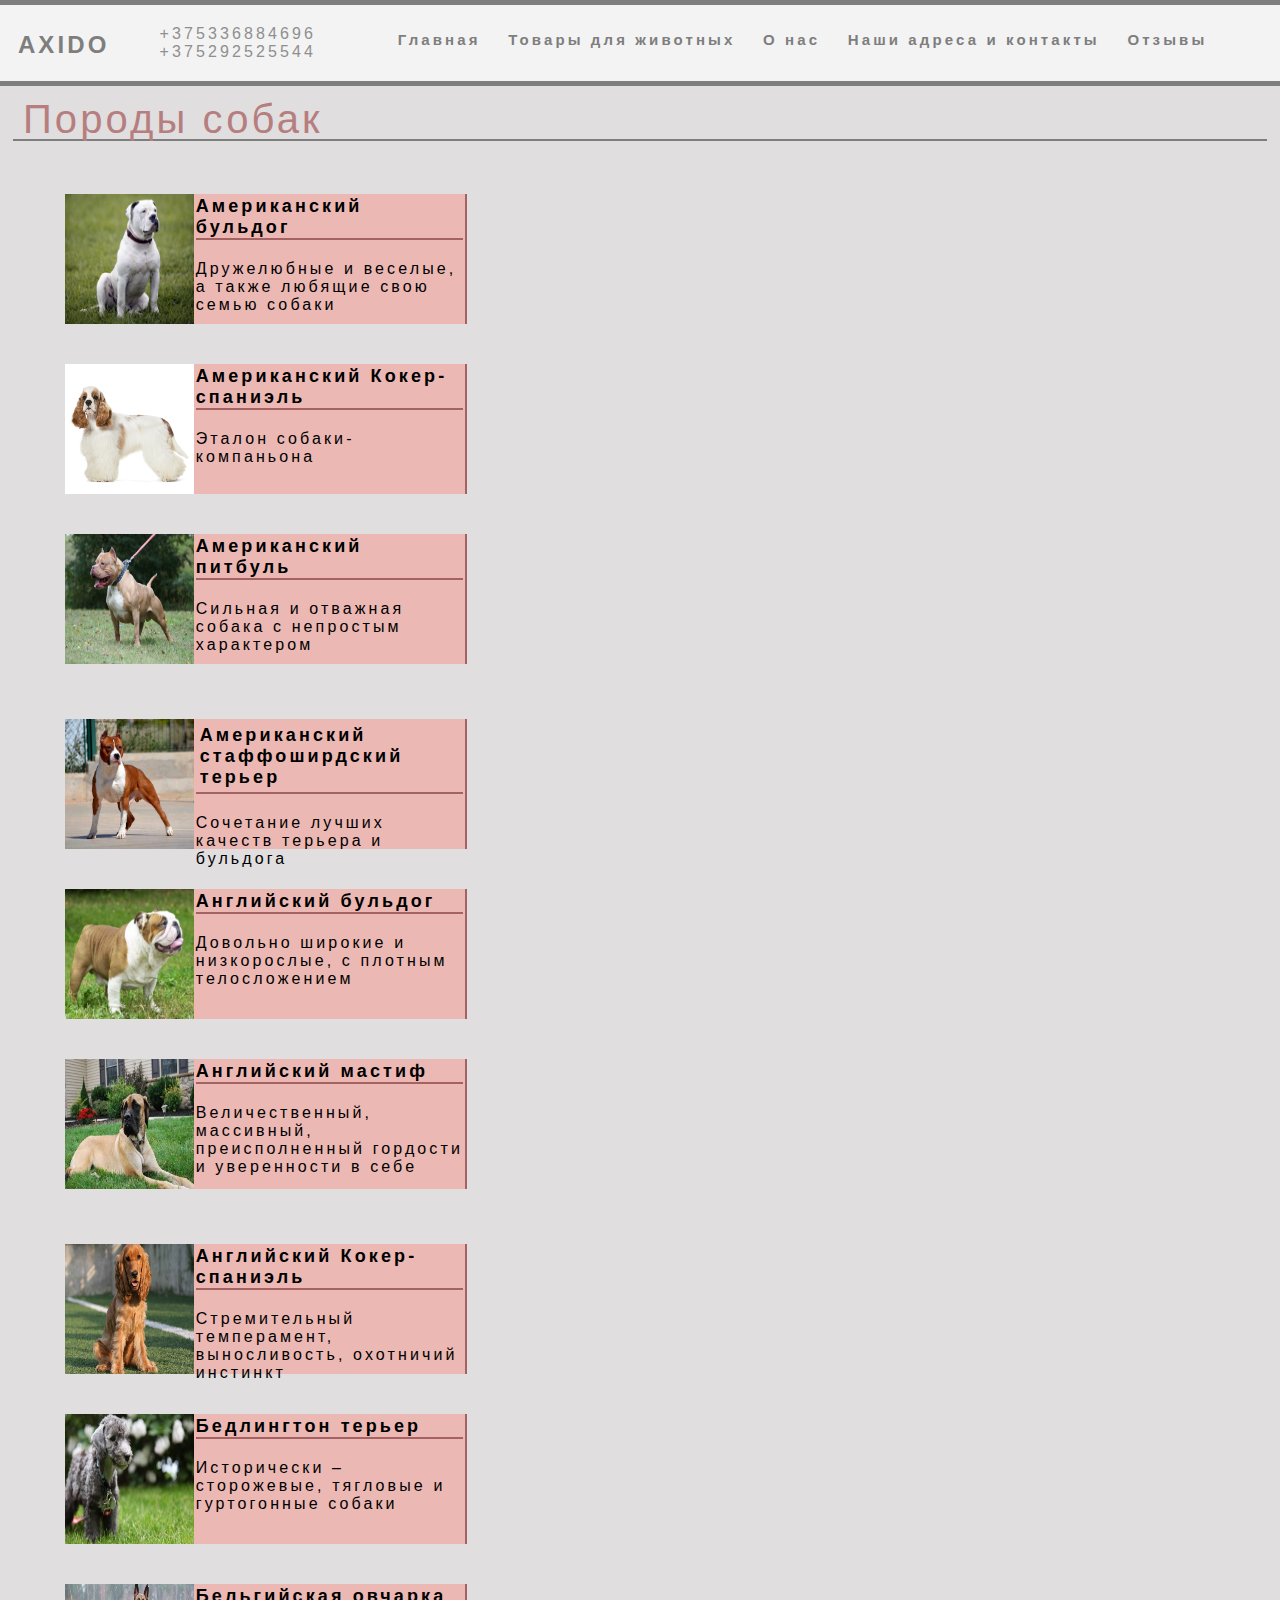
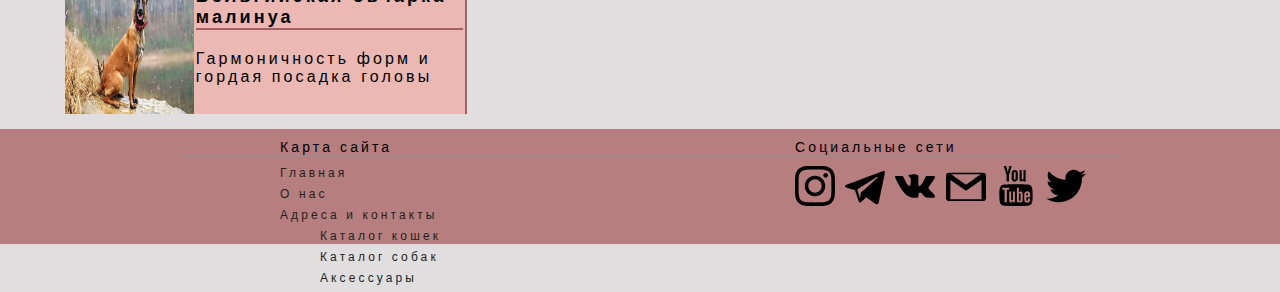
<file: dogs/dogscatalog.html>
<!doctype html>
<html>
<head>
		<meta charset="UTF-8">
	<meta http-equiv="Content-type" content="text/html; charset=utf-8">
	<meta http-equiv="X-UA-Compatible" content="IE=Edge">
	<meta name="viewport" content="width=device-width; initial-scale=1.0">
	<title>Axido</title>
	<link rel="stylesheet" href="../css/style.css" type="text/css">
	<link rel="stylesheet" href="../css/layout.css" type="text/css">
	<link rel="stylesheet" href="../css/media-queries.css" type="text/css">
	<script src="http://ajax.googleapis.com/ajax/libs/jquery/1.7.1/jquery.min.js"></script>
</head>
<body>
	<div class="wrapp" id="wrapper">
		<header>
			<div class="head2">
			<div class ="logo"><p>Axido</p>
			</div>
			<div class="telephones">
				<p>+375336884696<br/>+375292525544</p>
			</div>
			</div>
			<nav class="menu">
				<div class="topnav" id="myTopnav">
						<a href="../index.html">Главная</a>
						<a href="../tools.html">Товары для животных</a>
						<a href="../about.html">О нас</a>
						<a href="../addres&contacts.html">Наши адреса и контакты</a>
						<a href="../review.html">Отзывы</a>
						<a href="#" id="menu" class="icon">&#9776;</a>
				</div>	
			</nav>

	</header>
		<div class="headh1" id="heading">
			<h1>Породы собак</h1>
		</div>
		<aside id="sidebar" class="sidebar">
				<nav>
					<ul class="aside-menu">
						<li><a href="../cats/catscatalog.html">Кошки</a></li>
						<li><a href="../dogs/dogscatalog.html">Собаки</a></li>
						<li><a href="../tools.html">Аксессуары для кошек</a></li>
						<li><a href="../tools.html">Аксессуары для собак</a></li>
					</ul>
				</nav>
		</aside>
		<section id="content1">
			<div class="dogcatal">
				<div class="dogcard">
					<div class="photodog"><img class="dogphoto" src="dogsimg/amerikanskiy-buldog.jpg" alt="American buldog"></div>
					<div class="dogcardinf">
					<h4><a class="phdog" href="ambuldog.html">Американский бульдог </a></h4>
					<p>Дружелюбные и веселые, а также любящие свою семью собаки</p>
					</div>
				</div>
				<div class="dogcard">
					<div class="photodog"><img class="dogphoto" src="dogsimg/amkoker.jpg" alt="American buldog"></div>
					<div class="dogcardinf">
					<h4>Американский Кокер-спаниэль </h4>
					<p>Эталон собаки-компаньона	</p>
					</div>
				</div>
				<div class="dogcard">
					<div class="photodog"><img class="dogphoto" src="dogsimg/ampitbull1.jpg" alt="American buldog"></div>
					<div class="dogcardinf">
					<h4>Американский питбуль</h4>
					<p>Сильная и отважная собака с непростым характером</p>
					</div>
				</div>
			</div>
			<div class="dogcatal">
					<div class="dogcard">
						<div class="photodog"><img class="dogphoto" src="dogsimg/amtaff-ter.jpg" alt="American terrish"></div>
						<div class="dogcardinf">
						<h4 class="h4dog">Американский стаффоширдский терьер </h4>
						<p>Сочетание лучших качеств терьера и бульдога</p>
						</div>
					</div>
					<div class="dogcard">
						<div class="photodog"><img class="dogphoto" src="dogsimg/angbuldog.jpg" alt="English buldog"></div>
						<div class="dogcardinf">
						<h4>Английский бульдог</h4>
						<p>Довольно широкие и низкорослые, с плотным телосложением</p>
						</div>
					</div>
					<div class="dogcard">
						<div class="photodog"><img class="dogphoto" src="dogsimg/anmast.jpg" alt="English Mastif"></div>
						<div class="dogcardinf">
						<h4>Английский мастиф</h4>
						<p>Величественный, массивный, преисполненный гордости и уверенности в себе</p>
						</div>
					</div>
			</div>
					<div class="dogcatal">
						<div class="dogcard">
							<div class="photodog"><img class="dogphoto" src="dogsimg/angkoker.jpg" alt="Английский Кокер-спаниэль"></div>
							<div class="dogcardinf">
							<h4>Английский Кокер-спаниэль</h4>
							<p>Стремительный темперамент, выносливость, охотничий инстинкт</p>
							</div>
						</div>
						<div class="dogcard">
							<div class="photodog"><img class="dogphoto" src="dogsimg/bedlter.jpg" alt="Бедлингтон терьер"></div>
							<div class="dogcardinf">
							<h4>Бедлингтон терьер</h4>
							<p>Исторически – сторожевые, тягловые и гуртогонные собаки</p>
							</div>
						</div>
						<div class="dogcard">
							<div class="photodog"><img class="dogphoto" src="dogsimg/belgovch.jpg" alt="Бельгийская овчарка малинуа"></div>
							<div class="dogcardinf">
							<h4>Бельгийская овчарка малинуа</h4>
							<p>Гармоничность форм и гордая посадка головы</p>
							</div>
						</div>
					</div>
		</section>
		</section> 
	<footer>
		<div id="footer">
			<div id="sitemap">
				<h3>Карта сайта</h3>
				<div>
						<a href="../index.html">Главная</a>
						<a href="../about.html">О нас</a>
						<a href="../addres&contacts.html">Адреса и контакты</a>
				</div>
				<div>
						<a href="../cats/catscatalog.html">Каталог кошек</a>
						<a href="../dogs/dogscatalog.html">Каталог собак</a>
						<a href="../tools.html">Аксессуары</a>
				</div>
			</div>
			<div class="socialmedia" id="social">
					<h3>Социальные сети</h3>
					<a href="https://instagram.com"><img class="social-icon instagram" src="../images/iconmonstr-instagram-11.svg"></a> 
					<a href="https://telegram.com"><img class="social-icon telegram" src="../images/iconmonstr-telegram-1.svg"></a>
					<a href="https://vk.com"><img class="social-icon vk" src="../images/iconmonstr-vk-1.svg"></a>
					<a href="https://gmail.com"><img class="social-icon mail" src="../images/iconmonstr-gmail-1.svg"></a>
					<a href="https://youtube.com"><img class="social-icon twitter" src="../images/iconmonstr-youtube-1.svg"></a>
					<a href="https://twitter.com"><img class="social-icon viber" src="../images/iconmonstr-twitter-1.svg"></a>
			</div>
		</div>
	</div>
	</footer>
	<div id="toTop" class="scrollup"></div>
<script type="text/javascript" src="../js/script1.js"></script>
</body>
</html>
</file>
<file: css/style.css>
body {
	color: #8f8f8f;
	font-family: 'Yanone Kaffeesatz', sans-serif;
	background: #e0dede;
	border-top: 5px solid #7e7e7e;
	margin: 0;
	letter-spacing: 0.35ch;
}

#heading{
	margin: 13px 13px;
	border-bottom: 2px solid #7e7e7e;
}
#content{
	margin-left: 280px;
}
#content1{
	width:100%;
}
body, html, html a {
    -webkit-font-smoothing: antialiased;
}

img {
	border: 0;
	max-width: 100%;
}

div {
    display: block;
}

h1{
	color:rgb(182, 126, 126)!important;
}

p {
    display: block;
    margin-block-start: 1em;
    margin-block-end: 1em;
    margin-inline-start: 0px;
    margin-inline-end: 0px;
}

input[type="text"] {
	background-color: #dbdbdb;
	border: 1.5px solid #755151;
	height: 30px;
	color: #999494;
	padding: 0 10px;
	vertical-align: top;
}
h1{
	margin-top:50px;
}
li{
	list-style:none;
}

article, aside, details, figcaption, figure, footer, header hgroup, nav, section { 
    display: block;
}

a{
	text-decoration: none;
}
header{
	border-bottom: 5px solid #7e7e7e;
	width:100%;
	background:#f3f3f3;
	display: flex;
}
.head2{
	display:flex;
	flex-direction: row;
}
.logo{
	text-transform: uppercase;
	color:#7e7e7e;
	font-weight:800;
	font-size: 24px;
	cursor: pointer;
	margin-top:6px;
	margin-left:6%;
	margin-right: 50px;
	align-self: flex-start;
}

.menu{
	margin-top:26px;
	margin-left:12%;
}
.topnav a{
	color:#7e7e7e;
	text-align: center;
	padding:12px 10px;
	font-size: 15px;
	font-weight: bold;
}
.topnav a:hover{
	color:#fff;
	background-color:#7e7e7e;
}
.topnav .icon{
	display: none;
}
button {
	color: black;
	background-color: #b67e7e;
	border: none;
	height: 33px;
	font-family: 'Oswald', sans-serif;
}

.aside-menu {
	background: #f3f3f3;
	border: 1px solid #e7e7e7;
}

h1 {
	display: inline-block;
	color: #7e7e7e;
	font: 40px/40px 'Oswald', sans-serif;
	margin: 0;
	padding: 0 10px;
}

nav a img{
	max-width:75px;
	max-height:50px; 
	vertical-align: middle;
    float: left;
    background: #f3f3f3;
 
}

.mainpics {
    position: relative;
	margin: 0 -2px;
}

.mainpics .mainpics-item {
	display:block;
    padding: 0 2px;
	margin-bottom: 4px;
	float: left;
}

.mainpics-sizer{
	position: relative;
    min-height: 1px;
    padding-right: 15px;
    padding-left: 15px;
}


.mainpis:before {
    content: " ";
    display: table;
}

#wrapper {

	margin: auto;
}

*{
	padding: 0 0;
	margin: 0 0;
}

aside {
	float: left;
	width: 260px;
}

aside > h2 {
	background: #b67e7e;
	font: 14px 'Oswald', sans-serif;
	color: black;
	padding: 10px;
	margin: 30px 0 0 0;
}

aside > p {
	background: #f3f3f3;
	border: 1px solid #e7e7e7;
	padding: 10px;
	margin: 0;
}

footer {
	background-color: #7e7e7e;
}

nav a {
    text-decoration: none;
}

header form {
	margin-top:8px;
}

nav li {
	position: relative;
	list-style-position: inside;
	padding: 12px;
}

.mapcont{
	border: solid 3px black;
}
.work-overlay {
    vertical-align: middle;
	border: 0;
	max-width:560px;
	max-height:395.172px;
}

.work .work-content{
	bottom: 0;
    opacity: 0;
    padding: 25px;
    -webkit-transform: translate3d(0,20px,0);
    -moz-transform: translate3d(0,20px,0);
	transform: translate3d(0,20px,0);
	max-height:450px;
}

.work .work-content, .work .work-overlay:before {
    position: absolute;
    transition-duration: .3s;
    transition-property: all;
    transition-timing-function: cubic-bezier(.7,1,.7,1);
    left: 0;
}
.content-wrap{
	position: absolute;
	top: 0;
	left: 0;
	right: 0;
	bottom: 0;
	display: block;
	z-index: 3;
	text-decoration: none;
	text-decoration-line: none;
    text-decoration-style: initial;
	text-decoration-color: initial;
	max-width: 450px;
}

.img-responsive{
	display: block;
    max-width: 100%;
}


.aside-menu li {
	font-weight: 300;
	list-style-type: square;
	border-top: 1px solid #e7e7e7;
}

.aside-menu li:first-child {
	border: none;
}


.aside-menu a {
	color: black;
}

figure {
	display: inline-block;
	margin: 0;
	font-family: 'Oswald', sans-serif;
	font-weight: 300;
}

figure img {
	display: block;
	border: 1px solid #fff;
	outline: 1px solid #c9c9c9;
}

p {
	margin: 20px 0;
}



figure figcaption {
	font-size: 16px;
	font-weight: 300;
	margin-top: 5px;
}

figure figcaption span {
	display: block;
	font-size: 14px;
	color: #29c5e6;
}

.team-row figure {
	margin-top: 20px;
}

.team-row figure + figure {
	margin-left: 43px;
}

footer {
	background: rgb(182, 126, 126);
	color: #dbdbdb;
	font-size: 11px;
}

#footer {
	max-width: 960px;
	margin: auto;
	padding: 10px 0;
	height: 95px;
}

footer h3 {
	font: 14px 'Oswald', sans-serif;
	color: black;
	border-bottom: 1px solid #919191;
	margin: 0 0 10px 0;
}

footer a {
	color: rgb(36, 31, 31);
}
footer a:hover {
	color:#fff;
}

#sitemap {
	width: 270px;
	float: left;
	margin-left: 120px;
	padding-right: 15px;
	margin-right: 230px;
}

#sitemap div {
	display: inline-block;
}

#sitemap div + div {
	margin-left: 40px;
}

#sitemap a {
	display: block;
	text-decoration: none;
	font-size: 12px;
	margin-bottom: 7px;
}

#sitemap a:hover {
	color:black;
	text-decoration: underline;
}

#social {
	margin-left: 20px;
}
.instagram{
	width:40px;
	height:40px;
	margin-right: 4px;
}
.telegram{
	width:40px;
	height:40px;
	margin-right: 4px;
}
.vk{
	width:40px;
	height:40px;
	margin-right: 4px;
}
.mail{
	width:40px;
	height:40px;
	margin-right: 4px;
}
.twitter{
	width:40px;
	height:40px;
	margin-right: 4px;
}
.viber{
	width:40px;
	height:40px;
	margin-right: 4px;
}

.margin-b-5{
	margin-bottom:5px!important;
}
.str1{
	color:#fff;
}
h3 {
    display: block;
    font-size: 1.17em;
    margin-block-start: 1em;
    margin-block-end: 1em;
    margin-inline-start: 0px;
    margin-inline-end: 0px;
    font-weight: bold;
	font-size:22px;
}
h4{
	font-weight: bold;
	font-size: 18px;
	border-bottom: solid 2px rgb(165, 98, 98);
}
.head1{
	text-align: center;
	font-weight: bold;
	color: rgb(117, 57, 57);
}
*{
	box-sizing: bordre-box;
	transition: all .2s;
}
.active{
	border-bottom: 2px solid #7e7e7e;
}
.main_team{
	padding: 50px 0 160px 0;
	color:rgb(73, 55, 42);
	text-align: center;
	margin-left:10%;
	margin-right:10%;
}
.team_cards{
	display:flex;
}
.team_cards1{
	display:flex;
}
.cards{
	margin:60px 130px 0 130px;
}
.photo{
	background:black;
	width:260px;
	height:260px;
	margin:20px auto;
}
.photo1{
	width:260px;
	height:260px;
}
.headh1{
	border-bottom: 2px solid #7e7e7e;
}
.headteam{
	color:black;
	text-align: center;
}
.dogcatal{
	display: flex;
	margin-bottom: 15px;
	color: black;
}
.dogcatal1{
	display: flex;
	margin-bottom: 15px;
	color: black;
}

.dogcard{
	display: flex;
	align-items: stretch;
	width:400px;
	height: 130px;
	max-height:190px;
	max-width: 450px;
	background-color: rgb(236, 184, 179);
	margin:40px 50px 0 65px;
	border-right: 2px solid rgb(165, 98, 98);
}
.dogphoto{
	height:130px;
	width:130px;
}
.dogcardinf{
	width:270px;
	max-width:320px;
	padding:2px;
}
/*section > h2 {
	background: #29c5e6;
	font: 30px 'Oswald', sans-serif;
	font-weight: 300;
	color: #fff;
	padding: 0 10px;
	margin: 30px 0 0 0;
}*/
#toTop {
	width:60px;
	height:60px;
	opacity:0.3;
	position:fixed;
	bottom:20px;
	right:20px;
	display:none;
	text-indent:-9999px;
	background: url(../images/socialicon/1525974184_1.png) no-repeat;
}
.main-cont-bul{
	display: flex;
	flex-direction: column;
	justify-content: center;
}
.h3am{
	text-align: center;
}
.buldpic{
	height: auto;
	align-self: center;
	margin-bottom: 50px;
}
.infimg{
	width:900px;
	height: 550px;
}
.text-am{
	color:rgb(22, 9, 9);
}
.contacts{
	display: flex;
	flex-direction: column;
	align-items: center;
	justify-content: center;
}
.infcont{
	align-self:center ;
	color:black!important;
	font-weight: bold;
}
.mapmain {
	margin-left: 5px;
	width:250px;
	height:170px ;
}
.h4dog{
	padding:4px;
}
.reviewcont{
	display:flex;
	align-items: center;
	flex-direction: column;
}

.form label{
	width: 180px;
	float: left;
	color: rgb(99, 75, 75);
   }
.form input{
	width: 400px;
   }
   
.form textarea{
	width: 400px;
   }
.form textarea{
	width: 400px;
	max-width: 400px;
	line-height: 150%;
}
.confirm{
	float: none !important;
}
   
.form input[type="checkbox"]{
	width: auto;
 }
 .form input, .form textarea, .form select{
	padding: 9px;
	border: 1px solid rgb(165, 163, 163);
	border-radius: 5px;
}
.form input, .form textarea, .form select{
 padding: 9px;
 border: 1px solid #E5E5E5;
 border-radius: 5px;
 box-shadow: 0 0 8px rgba(0, 0, 0, 0.1);
 -moz-box-shadow: 0 0 8px rgba(0, 0, 0, 0.1);
 -webkit-box-shadow: 0 0 8px rgba(0, 0, 0, 0.1);
 background: #FFF left top repeat-x;
}
.form input:hover, .form textarea:hover, .form select:hover,
.form input:focus, .form textarea:focus, .form select:focus{
 border-color: #C9C9C9;
 box-shadow: 0 0 8px rgba(0, 0, 0, 0.3);
 -moz-box-shadow: 0 0 8px rgba(0, 0, 0, 0.3);
 -webkit-box-shadow: 0 0 8px rgba(0, 0, 0, 0.3);
}
.form p{
	margin-bottom: 20px;
   }
.form label{
 width: 180px;
 float: left;
 padding-top: 5px;
}
.form .submit input{
	width: auto;
	background: #617798;
	color: #FFF;
	padding: 9px 15px;
	border: 0;
	font-size: 14px;
	cursor: pointer;
}
   
.form .submit input:hover{
	background: #2B415E;
}
.formTextRed{
	color: red;
}
.comphis{
	display: flex;
	flex-direction: column;
	align-items:center;
}
.owl-carousel{
	margin: 0 auto;
	text-align: center;
}
.sliderimg{
max-width: 1100px;
max-height: 700px;
}
.inftool{
	letter-spacing:0.7;
}
.sidebar{
	display: none;
}
.par{
	margin: 0 150px 0 150px;
}
.main-cont-bul{
	margin: 0 150px 0 150px;
}
.phdog{
	color:black;
}
.phdog:hover{
	color:rgb(161, 161, 161);
}
.ordbutt{
	align-self: center;
	background-color:rgb(146, 108, 108);
	border: 4px solid rgb(146, 108, 108);
	padding: 9px 15px;
	border-radius: 10px;
	margin-bottom: 10px;
}
.ordbutton{
	color:black;
	text-decoration: none;
	font-size: 20px;
	padding: 15px 20px;
}
.ordbutt:hover{
	background-color:rgb(202, 181, 181);
	border: 4px solid rgb(202, 181, 181);
}
.hrefs{
	display: flex;
	align-items: center;
	flex-direction: column;
}
.hrefs1 a{
	text-decoration: none;
	color:black;
}
.hrefs1 a:hover{
	color:rgb(97, 87, 122);
}
</file>
<file: css/layout.css>
@charset "UTF-8";
.work .work-overlay:before{top:0;width:100%;height:100%;background:0 0;content:" "}
.work:hover .work-overlay:before{background:rgba(0,0,0,.5);transition-duration:.3s;transition-property:all;transition-timing-function:cubic-bezier(.7,1,.7,1)}
.work:hover .work-content{opacity:1;-webkit-transform:translate3d(0,0,0);-moz-transform:translate3d(0,0,0);transform:translate3d(0,0,0);transition-duration:.3s;}
/* 
.work .work-content,.work .work-overlay:before{position:absolute;transition-duration:.3s;transition-property:all;transition-timing-function:cubic-bezier(.7,1,.7,1);left:0}
.work .work-content{bottom:0;opacity:0;padding:25px;-webkit-transform:translate3d(0,20px,0);-moz-transform:translate3d(0,20px,0);transform:translate3d(0,20px,0)}

*/
.preloader{
    position: fixed;
    left: 0;
    top: 0;
    width: 100%;
    height: 100%;
	background: #e0dede;
    z-index: 2;
    transition: 1s all;
    opacity: 1;
    visibility: visible;
}
.loader{
width:75px;
height: 75px;
border: 10px solid white;
border-radius: 50%;
border-top-color: rgb(158, 83, 96);
position: absolute;
left:50%;
top:50%;
transform: translate(-50%, -50%);
animation: 1s spin infinite linear;
}
.done{
opacity:0;
visibility: hidden;
}
@keyframes spin{
    from{
        transform: translate(-50%, -50%) rotate(0deg);
    }
    to{
        transform: translate(-50%, -50%) rotate(360deg);
    }
}
</file>
<file: css/media-queries.css>
@media screen and (max-width: 1450px) {
   .mainpics-item{
      left:0!important;
   }
   .work2{
      top:380px;
      float: left;
   }
   .dogcatal{
      flex-direction: column;
      color: black;
   }
   .mainpics{
      height:780px!important;
      margin-left:150px;
   }
}
@media screen and (max-width: 1350px) {
   .menu{
      margin-left:7%;
   }
}
@media screen and (max-width: 1280px) {

   .reviewcont{
      margin-left: 200px;
   }
}
@media screen and (max-width: 1230px) {
   .menu{
      margin-left:6%;
   }
}
@media screen and (max-width: 1100px) {
   #content {
      width: auto;
      float: none;
      margin: 20px 150px;
   }
   .sidemain{
      display: none;
   }
   header{
      display: flex;
      flex-direction: column;
   }
   #sitemap{
      margin-right: 50px;
   }
    #wrapp {
       width: 95%;
    }
    #content {
       width: 60%;
       padding: 3% 4%;
    }
    #sidebar {
       width: 30%;
    }
    #searchform {
      top:0;
      margin-top:20px;
   }
    #sidebar .aside-menu {
       padding: 8% 7%;
       margin-bottom: 10px;
    }
    .rel{
      display:none;
    }
    .topnav a{
      display: none;
   }
   .topnav a.icon{
      float: left;
      margin-top: -23px;
      display: block;
      color:black;
      font-size: 25px;
      margin-left:0;
   }
   nav{
      width:100%;
   }
   .topnav.responsive{
      position: relative;
      top:50px;
      }
   header .topnav.responsive{
      height: 340px;
      }
   .topnav.responsive a.icon{
      position: absolute;
      top: -50px;
      left: 0;
      }
   .topnav.responsive a{
      float: none;
      display: flex;
      flex-direction: column;
      align-items: flex-start;
      text-align: left;
      left: 100px;
      }
   .col-xs-6 .col-sm-6 .col-md-6
      {
         width:100%!important;
      }
      .team_cards{
         flex-direction: column;
      }
      .team_cards1{
         flex-direction: column;
      }
      .cards{
         margin:0;
      }
      .reviewcont{
         margin-left: 130px;
      }
      .buldpic{
         width: auto;
         height: auto;
      }
      .infimg{
         width: auto;
         height: auto;
      }
      .telephones{
         align-self:flex-end;
      }
      .logo{
         margin-right: 450px;
      }
      .work2{
         top:390px;
      }
      .mainpics{
         margin-left:auto;
      }
 }
 @media screen and (max-width: 700px){
   #sitemap{
      margin-right:0;
   }
   .reviewcont{
      margin-left: 70px;
   }
   .logo{
      margin-right: 250px;
   }
   .par{
      margin: 0 70px 0 70px;
   }
   .main-cont-bul{
      margin: 0 70px 0 70px;
   }
   .work2{
      top:310px;
   }
   .owl-carousel{
      top:-100px;
   }
   .mapcont{
      width:600px;
      height: 450px;
   }
 }
 @media screen and (max-width: 600px) {
   .owl-carousel{
      top:-30px;
   }
    .mapmain{
       margin-left: 130px;
    }
   footer{
      height: 230px;
   }
    #header {
       height: auto;
    }
    #main-nav {
       position: static;
    }
    #content {
       width: auto;
       float: none;
       margin: 20px 0;
    }
    #sidebar {
       width: 100%;
       float: none;
       margin: 0;
    }
   .col-xs-6 .col-sm-6 .col-md-6
      {
         width:100%!important;
      }
      #sitemap{
         margin-left:20px;
      }
      .reviewcont{
         margin-left: 50px;
      }
      .sidebar{
         display: block;
      }
      .form{
         margin-left: 10px;
      }
      .form label{
         width:160px;
      }
      .form input{
         width: 300px;
      }
      .form textarea{
         width: 300px;
         }
         .work2{
            top:380px;
         }
         .mapcont{
            width:500px;
            height: 350px;
         }
 } 
@media screen and (max-width: 500px) {
   .logo{
      margin-right: 110px;
   }
    html {
        -webkit-text-size-adjust: none;
     } 
   .menu{
         margin-left:0%;
   }
    .content{
       float:none;
    }
    #iframe{
       width:450px;
       height: 300px;
    }

   .flex-container{
      display: none;
   }
   .reviewcont{
      margin-left: 0;
   }
   #sitemap{
      margin-right: 150px;
   }
   .contacts{
      margin-left: 0;
   }
   .mapcont{
      width:350px;
      height: 300px;
   }
   .dogcard{
      width: 330px;
      margin: 30px 0 0 25px;
   }
   .cat1{
      top:30px;
   }
   .dogcard{
      height: auto;
   }
   .dogcardinf{
      width:270px;
   }
   .par{
      margin: 0 30px 0 30px;
   }
   .main-cont-bul{
      margin: 0 30px 0 30px;
   }
   #sitemap div + div {
      margin-left: 10px;
   }
   .work2{
      top:250px;
   }
   .mainpics-item{
      margin-left:10px;
   }
   .owl-carousel{
      top:-250px;
   }
}
</file>
